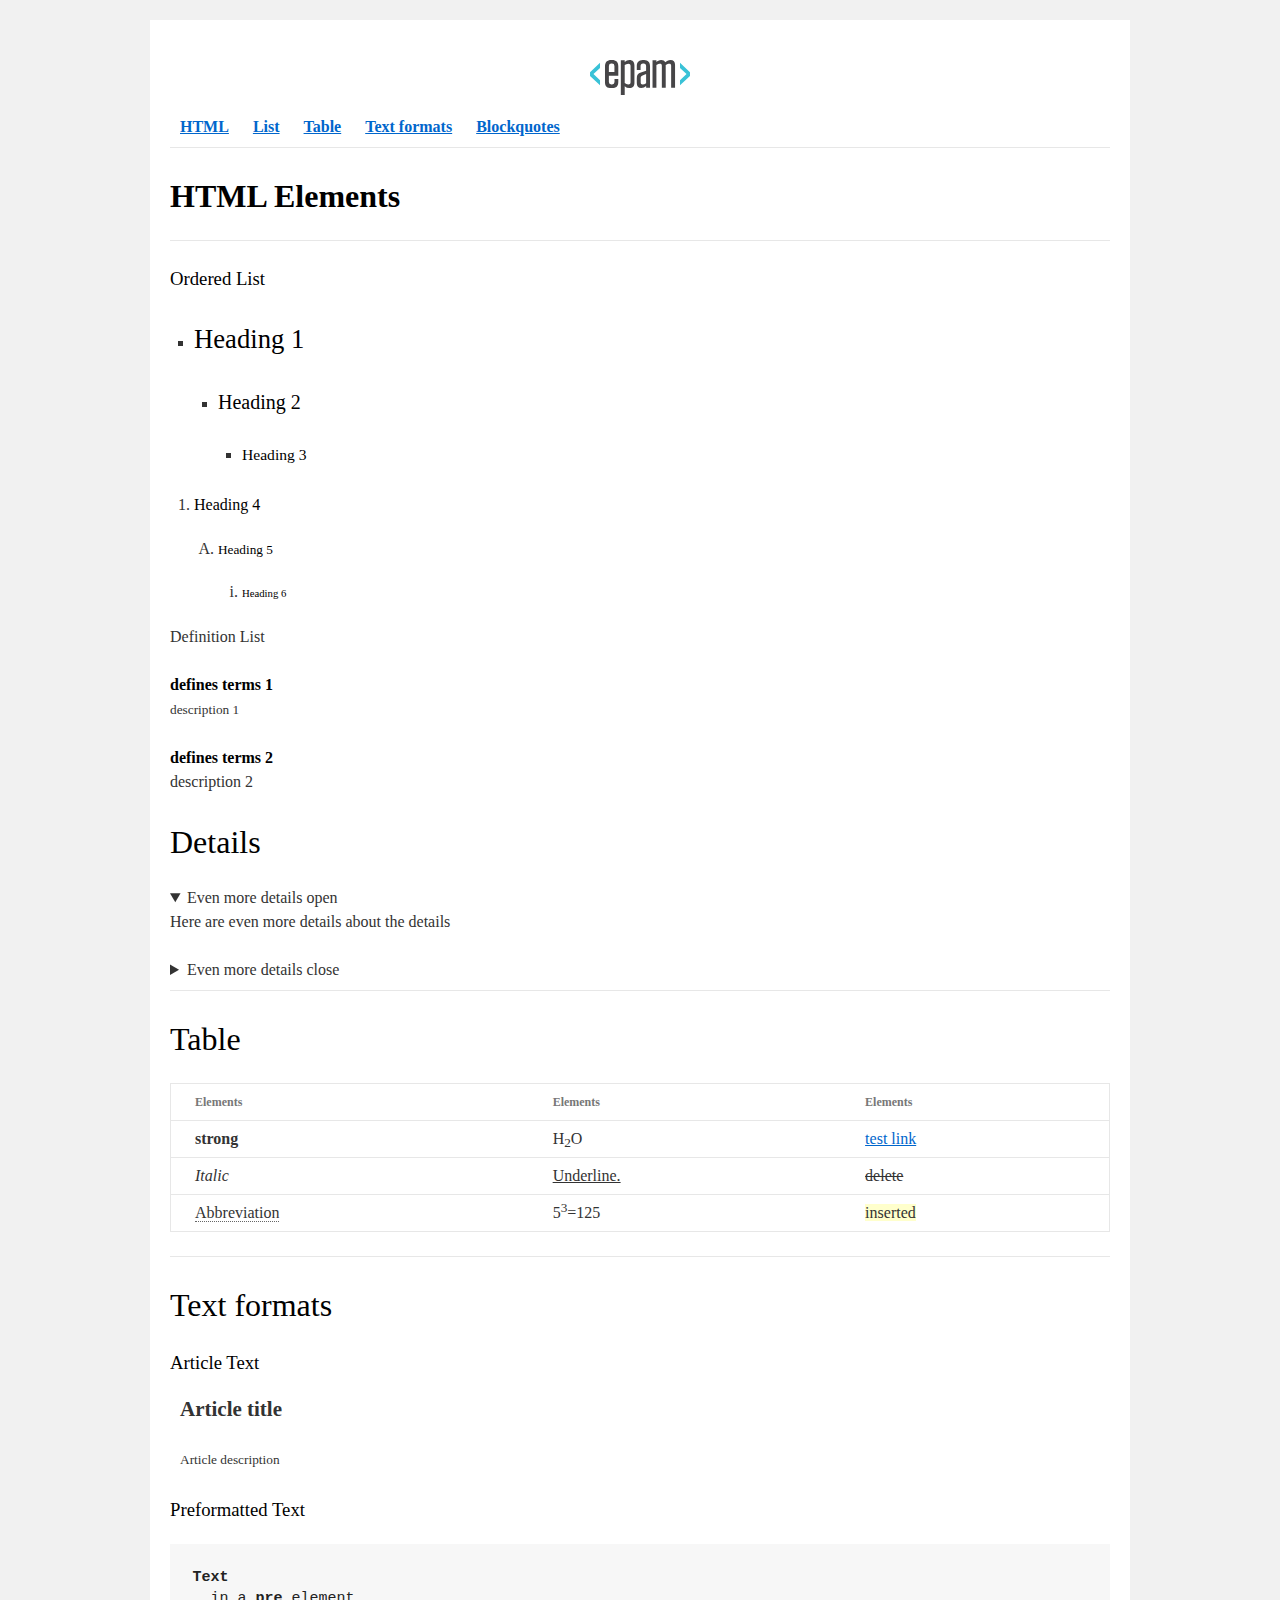
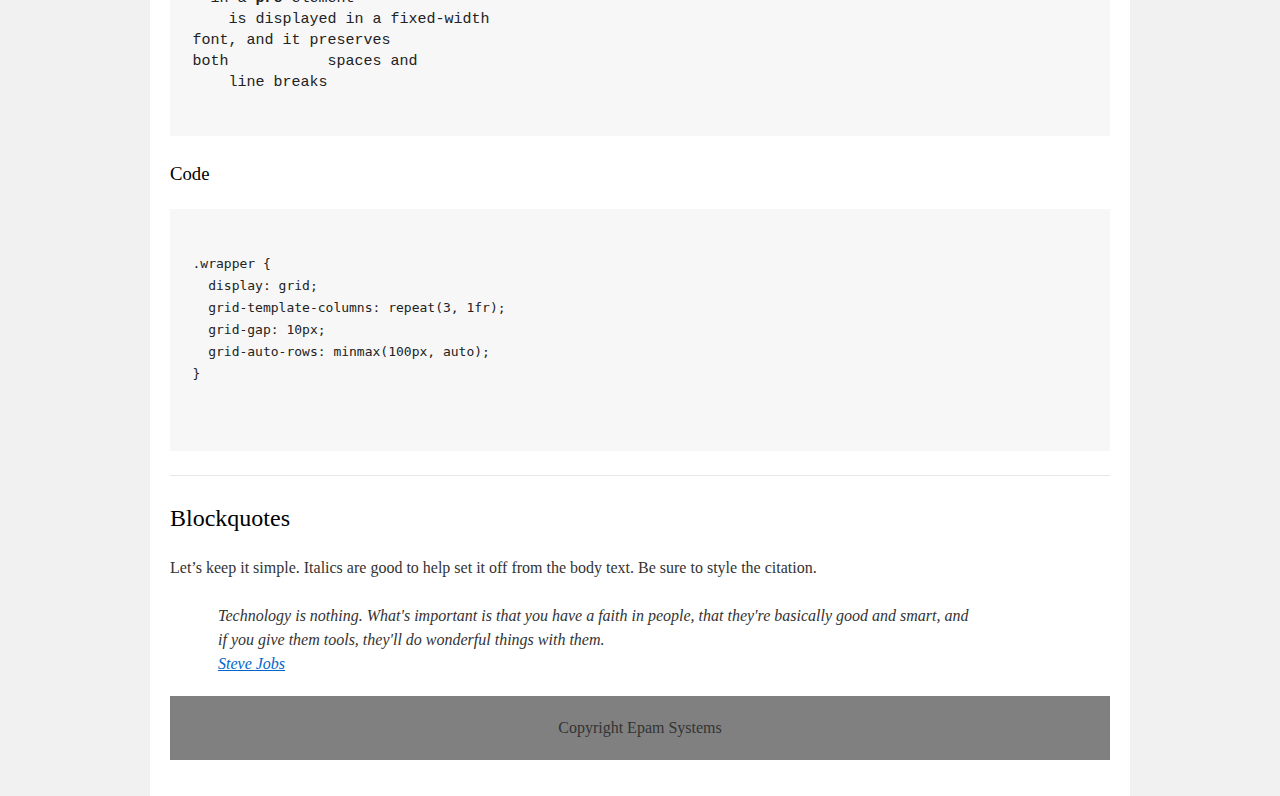
<file: homework_01/index.html>
<!DOCTYPE html>
<html>

<head>
    <meta charset="utf-8">
    <title>hw</title>
    <link rel="stylesheet" href="style.css">
</head>

<body>
<div id="wrapper">
    <div id="main">
        <div id="container">
            <div id="content" role="main">
                <!-- HEADER-->
                <header>
                    <img src="EPAM_logo.svg" alt="Default Picture">
                    <nav>
                        <a href="#"><strong>HTML</strong></a>
                        <a href="#"><strong>List</strong></a>
                        <a href="#"><strong>Table</strong></a>
                        <a href="#"><strong>Text formats</strong></a>
                        <a href="#"><strong>Blockquotes</strong></a>
                    </nav>
                </header>


                <hr/>


                <section>
                        <h1>
                            <b>HTML Elements</b>
                        </h1>


                </section>
                <hr>

                <!--Main Section-->
                <section>
                    <h3>Ordered List</h3>


                    <ul>
                        <li>
                            <h1>
                                <small>Heading 1</small>
                            </h1>
                            <ul>
                                <li>
                                    <h2>
                                        <small>Heading 2</small>
                                    </h2>

                                    <ul>
                                        <li>
                                            <h3>
                                                <small>Heading 3</small>
                                            </h3>
                                        </li>
                                    </ul>
                                </li>
                            </ul>
                        </li>
                    </ul>


                    <ol>
                        <li>
                            <h4>
                                Heading 4
                            </h4>
                            <ol type="A">
                                <li>
                                    <h5>
                                        Heading 5
                                    </h5>

                                    <ol type="i">
                                        <li>
                                            <h6>
                                                Heading 6
                                            </h6>
                                        </li>
                                    </ol>
                                </li>
                            </ol>
                        </li>
                    </ol>

                    <!-- DEFINITION LIST-->
                    <p>Definition List</p>

                    <dl>
                        <dt>
                            <b>defines terms 1</b>
                        </dt>
                        <dd>
                            <small>
                                description 1
                            </small>
                        </dd>

                        <dt>
                            <b>defines terms 2</b>
                        </dt>

                        <dd>
                            description 2
                        </dd>
                    </dl>

                    <!-- DETAILS-->
                    <h1>Details</h1>

                    <details open>
                        <summary>
                            Even more details open
                        </summary>
                        <p>
                            Here are even more details about the details
                        </p>
                    </details>

                    <details>
                        <summary>
                            Even more details close
                        </summary>
                        <p>
                            Here are even more details about the details
                        </p>
                    </details>
                </section>

                <hr/>

                <!-- Table Section-->
                <section>
                    <h1>Table</h1>

                    <table>
                        <thead>
                        <tr>
                            <th>Elements</th>
                            <th>Elements</th>
                            <th>Elements</th>
                        </tr>
                        </thead>

                        <tbody>
                        <tr>
                            <td>
                                <strong>
                                    strong
                                </strong>
                            </td>

                            <td>
                                H<sub>2</sub>O
                            </td>


                            <td>
                                <a href="#">test link</a>
                            </td>
                        </tr>

                        <tr>
                            <td>
                                <i>Italic</i>
                            </td>

                            <td>
                                <u>Underline.</u>
                            </td>

                            <td>
                                <del>delete</del>
                            </td>
                        </tr>

                        <tr>
                            <td>
                                <abbr>
                                    Abbreviation
                                </abbr>
                            </td>

                            <td>
                                5<sup>3</sup>=125
                            </td>

                            <td>
                                <ins>inserted</ins>
                            </td>
                        </tr>
                        </tbody>
                    </table>
                </section>

                <hr/>

                <!-- Articles && TextFormats-->
                <section>
                    <h1>
                        Text formats
                    </h1>

                    <h3>Article Text</h3>

                    <article>
                        <big>
                            <b>
                                Article title
                            </b>
                        </big>
                    </article>

                    <br>

                    <article>
                        <small>Article description</small>
                    </article>

                    <br>

                    <!-- Preformatted text && Insert Code -->
                    <h3>Preformatted Text</h3>
                    <pre>
<b>Text</b>
  in a <b>pre</b> element
    is displayed in a fixed-width
font, and it preserves
both           spaces and
    line breaks
                    </pre>

                    <h3>Code</h3>

                    <pre>
                         <code>
.wrapper {
  display: grid;
  grid-template-columns: repeat(3, 1fr);
  grid-gap: 10px;
  grid-auto-rows: minmax(100px, auto);
}
                         </code>
                    </pre>

                    <hr/>

                    <!--Blockquotes-->
                    <h2>Blockquotes</h2>

                    <p>Let’s keep it simple. Italics are good to help set it off from the body text. Be sure to style
                        the citation.</p>

                    <blockquote>
                        Technology is nothing. What's important is that you have a faith in people,
                        that they're basically good and smart, and <br> if you give them tools, they'll do wonderful
                        things with them.<br>
                        <a href="#">Steve Jobs</a>
                    </blockquote>
                </section>

                <!-- FOOTER-->
                <footer>
                    Copyright Epam Systems
                </footer>
            </div>
        </div>
    </div>
</div>
</body>

</html>
</file>
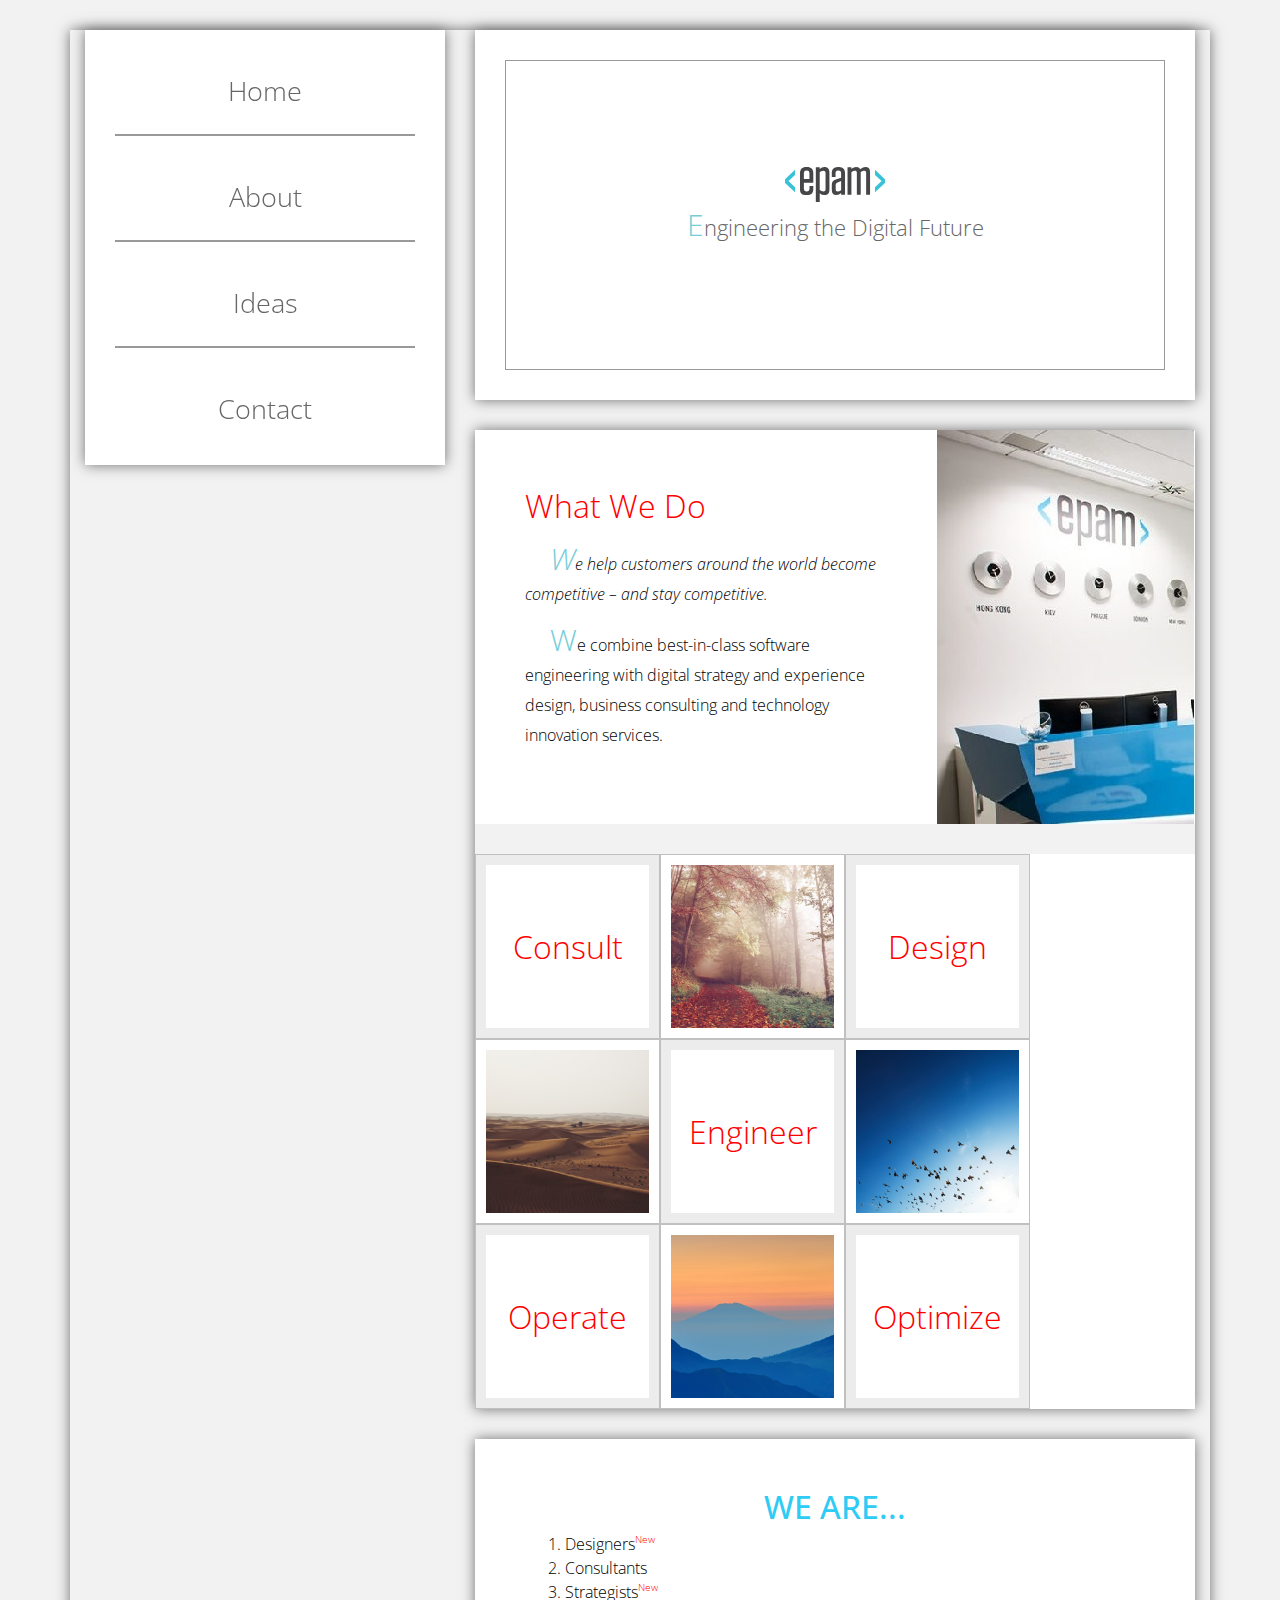
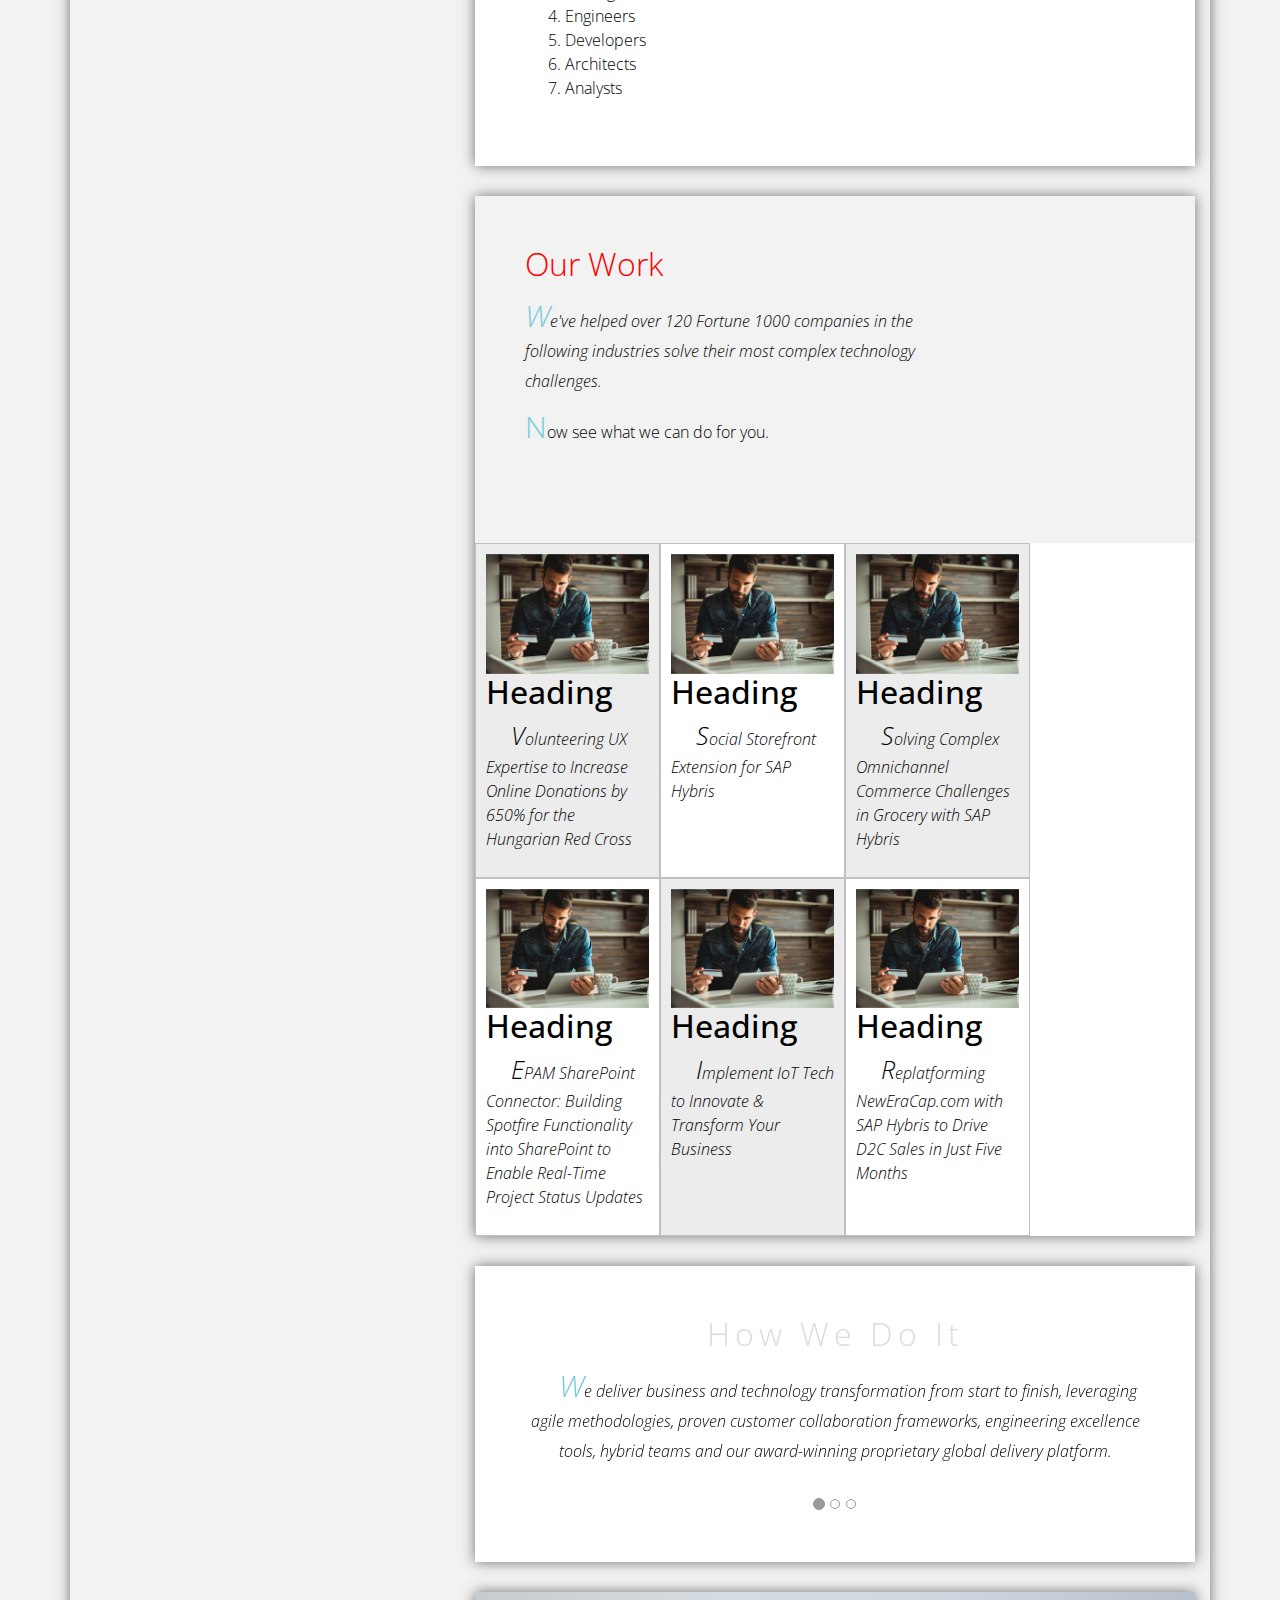
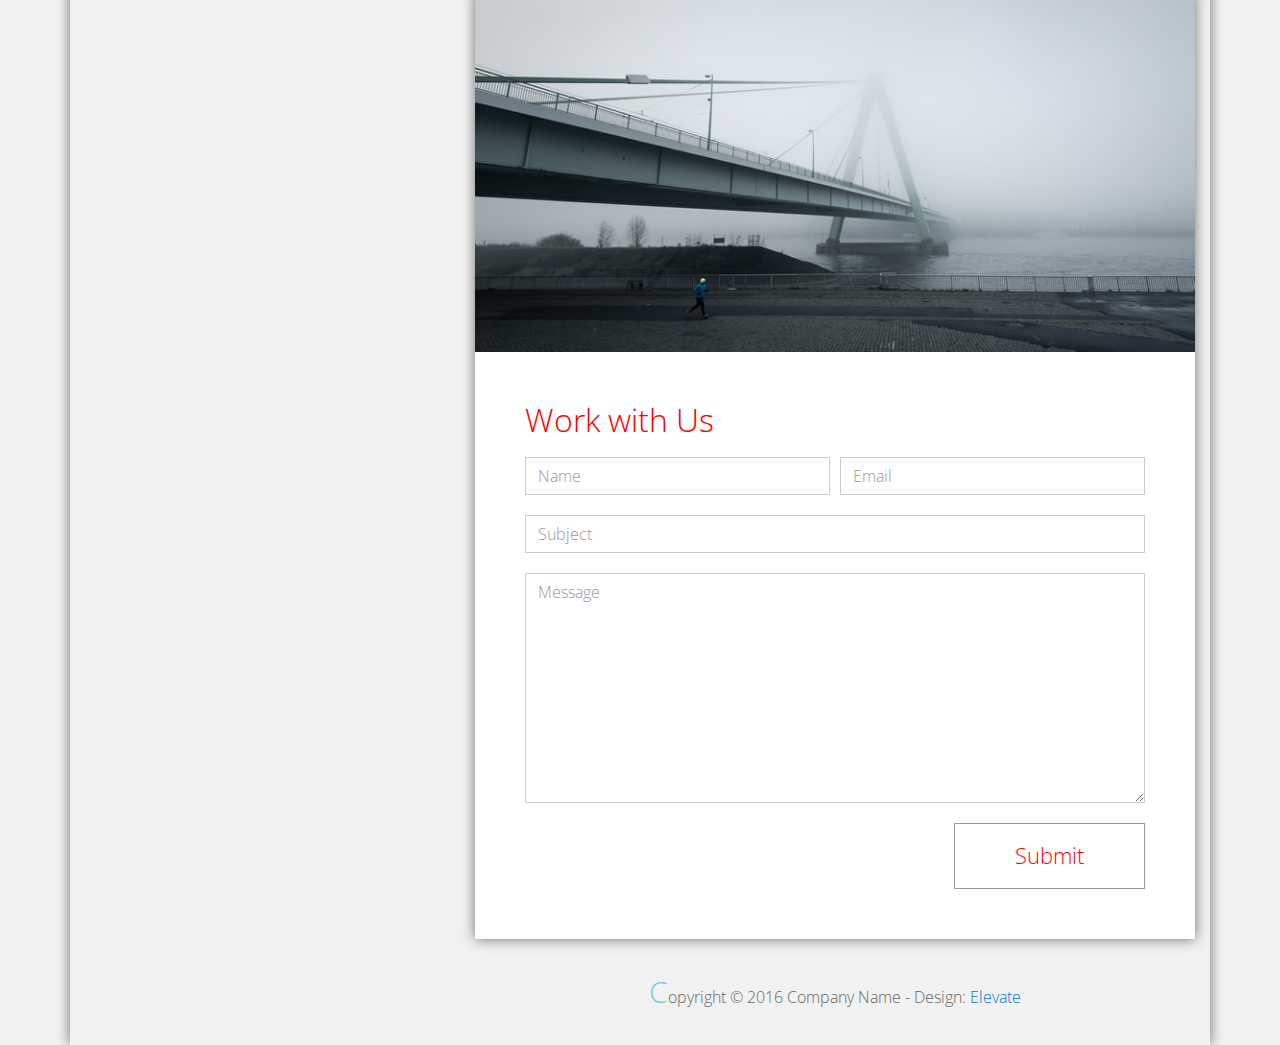
<file: homework_02/index.html>
<!DOCTYPE html>
<html lang="en">
<head>
  <meta charset="utf-8">
  <meta http-equiv="X-UA-Compatible" content="IE=edge">
  <meta name="viewport" content="width=device-width, initial-scale=1">

  <title>CSS Basic HW</title>



  <!-- load stylesheets -->
  <link rel="stylesheet" href="http://fonts.googleapis.com/css?family=Open+Sans:300,400">
  <!-- Google web font "Open Sans" -->
  <link rel="stylesheet" href="css/bootstrap.min.css">
  <!-- Bootstrap style -->
  <link rel="stylesheet" href="css/style.css">
  <!-- Templatemo style -->
  <style>
    .tm-section-title {
      color: red;
    }
    .box {
      border: 1px solid silver!important;
      padding: 10px;
    }
  </style>

</head>

<body>
<div class="container">

  <div class="tm-sidebar">
    <nav class="tm-main-nav">
      <ul>
        <li class="tm-nav-item"><a href="#home" class="tm-nav-item-link">Home</a></li>
        <li class="tm-nav-item"><a href="#about" class="tm-nav-item-link">About</a></li>
        <li class="tm-nav-item"><a href="#ideas" class="tm-nav-item-link">Ideas</a></li>
        <li class="tm-nav-item"><a href="#contact" class="tm-nav-item-link">Contact</a></li>
      </ul>
    </nav>
  </div>

  <div class="tm-main-content">

    <section id="home" class="tm-content-box tm-banner margin-b-10">
      <div class="tm-banner-inner">
        <img src="img/EPAM_logo.svg" width="100px" alt="">
        <p class="tm-banner-text">Engineering the Digital Future</p>
      </div>
    </section>

    <section>
      <div class="tm-content-box flex-2-col">

        <div class="pad flex-item tm-team-description-container">
          <h2 class="tm-section-title">What We Do</h2>
          <p class="tm-section-description">We help customers around the world become competitive – and stay competitive.</p>
          <p class="tm-section-description"> We combine best-in-class software engineering with digital strategy and experience design, business consulting and technology innovation services.</p>
        </div>
        <div class="flex-item">
          <img src="img/image.jpg" alt="">
        </div>
        

      </div>
      <div id="about" class="tm-content-box">

        <ul class="boxes gallery-container">
          <li class="box box-bg">
            <h2 class="tm-section-title tm-section-title-box tm-box-bg-title">Consult</h2>
            <img src="img/white-bg.jpg" alt="Image" class="img-fluid">
          </li>
          <li class="box">
            <a href="img/idea-large-01.jpg"><img src="img/idea-01.jpg" alt="Image"
                                                 class="img-fluid"></a>
          </li>
          <li class="box box-bg">
            <h2 class="tm-section-title tm-section-title-box tm-box-bg-title">Design</h2>
            <img src="img/white-bg.jpg" alt="Image" class="img-fluid">
          </li>
          <li class="box">
            <a href="img/idea-large-02.jpg"><img src="img/idea-02.jpg" alt="Image"
                                                 class="img-fluid"></a>
          </li>
          <li class="box box-bg">
            <h2 class="tm-section-title tm-section-title-box tm-box-bg-title">Engineer</h2>
            <img src="img/white-bg.jpg" alt="Image" class="img-fluid">
          </li>
          <li class="box">
            <a href="img/idea-large-03.jpg"><img src="img/idea-03.jpg" alt="Image"
                                                 class="img-fluid"></a>
          </li>
          <li class="box box-bg">
            <h2 class="tm-section-title tm-section-title-box tm-box-bg-title">Operate</h2>
            <img src="img/white-bg.jpg" alt="Image" class="img-fluid">
          </li>
          <li class="box">
            <a href="img/idea-large-04.jpg"><img src="img/idea-04.jpg" alt="Image"
                                                 class="img-fluid"></a>
          </li>
          <li class="box box-bg">
            <h2 class="tm-section-title tm-section-title-box tm-box-bg-title">Optimize</h2>
            <img src="img/white-bg.jpg" alt="Image" class="img-fluid">
          </li>
        </ul>

      </div>

    </section>

    <!-- slider -->
    <section class="heading tm-content-box pad">
      <h2> WE ARE...</h2>
      <ol>
        <li><a href="index.html" class="text">Designers</a></li>
        <li><a href="index.html">Consultants</a></li>
        <li><a href="#" class="text">Strategists</a></li>
        <li><a href="#">Engineers</a></li>
        <li><a href="#">Developers</a></li>
        <li><a href="#">Architects</a></li>
        <li><a href="#">Analysts</a></li>
      </ol>
  
    </section>

    <section class="blocks">
       <div class="pad flex-item tm-team-description-container">
          <h2 class="tm-section-title">Our Work</h2>
          <p class="tm-section-description">We've helped over 120 Fortune 1000 companies in the following industries solve their most complex technology challenges. </p>
          <p class="tm-section-description"> Now see what we can do for you.</p>
        </div>
      <div class="tm-content-box flex-2-col">
      </div>
      <div  class="tm-content-box">
        <ul class="boxes gallery-container">
          <li class="box box-bg">
            <img src="img/image-1.jpg" alt="Image" class="img-fluid">
            <div>
              <h2>Heading</h2>
              <p>Volunteering UX Expertise to Increase Online Donations by 650% for the Hungarian Red Cross</p>
            </div>
          </li>
          <li class="box">
            <img src="img/image-1.jpg" alt="Image" class="img-fluid">
            <div>
              <h2>Heading</h2>
              <p>Social Storefront Extension for SAP Hybris</p>
            </div>
          </li>
          <li class="box box-bg">
            <img src="img/image-1.jpg" alt="Image" class="img-fluid">
            <div>
              <h2>Heading</h2>
              <p>Solving Complex Omnichannel Commerce Challenges in Grocery with SAP Hybris</p>
            </div>
          </li>
          <li class="box">
            <img src="img/image-1.jpg" alt="Image" class="img-fluid">
            <div>
              <h2>Heading</h2>
              <p>EPAM SharePoint Connector: Building Spotfire Functionality into SharePoint to Enable Real-Time Project Status Updates</p>
            </div>
          </li>
          <li class="box box-bg">
            <img src="img/image-1.jpg" alt="Image" class="img-fluid">
            <div>
              <h2>Heading</h2>
              <p>Implement IoT Tech to Innovate & Transform Your Business</p>
            </div>
          </li>
          <li class="box">
            <img src="img/image-1.jpg" alt="Image" class="img-fluid">
            <div>
              <h2>Heading</h2>
              <p>Replatforming NewEraCap.com with SAP Hybris to Drive D2C Sales in Just Five Months</p>
            </div>
          </li>
        </ul>

      </div>
    </section>

    <section id="ideas">
      <div id="tmCarousel" class="carousel slide tm-content-box" data-ride="carousel">

        <ol class="carousel-indicators">
          <li data-target="#tmCarousel" data-slide-to="0" class="active"></li>
          <li data-target="#tmCarousel" data-slide-to="1" class=""></li>
          <li data-target="#tmCarousel" data-slide-to="2" class=""></li>
        </ol>

        <div class="carousel-inner" role="listbox">

          <div class="carousel-item active">
            <div class="carousel-content">
              <div class="flex-item">
                <h2 class="tm-section-title">How We Do It</h2>
                <p class="tm-section-description carousel-description">We deliver business and technology transformation from start to finish, leveraging agile methodologies, proven customer collaboration frameworks, engineering excellence tools, hybrid teams and our award-winning proprietary global delivery platform.</p>
              </div>
            </div>
          </div>

          <div class="carousel-item">
            <div class="carousel-content">
              <div class="flex-item">
                <h2 class="tm-section-title">Our Clients</h2>
                <p class="tm-section-description carousel-description">Lorem ipsum dolor sit amet,
                  consectetur adipiscing elit. Quisque vel nisi pharetra nibh varius pharetra ac
                  sagittis nisi. Etiam pharetra vestibulum hendrerit. Pellentesque interdum metus
                  sed massa rutrum.</p>
              </div>
            </div>
          </div>

          <div class="carousel-item">
            <div class="carousel-content">
              <div class="flex-item">
                <h2 class="tm-section-title">Our Projects</h2>
                <p class="tm-section-description carousel-description">Donec ex libero, fringilla
                  vitae purus sit amet, rhoncus pharetra lorem. Pellentesque id sem id lacus
                  ultricies vehicula. Aliquam rutrum mi non. Pellentesque interdum metus sed massa
                  rutrum.</p>
              </div>
            </div>
          </div>

        </div>

      </div>
    </section>

    <section class="tm-content-box">
      <img src="img/contact.jpg" alt="Contact image" class="img-fluid">

      <div id="contact" class="pad">
        <h2 class="tm-section-title">Work with Us</h2>
        <form action="#contact" method="get" class="contact-form">

          <div class="form-group col-xs-12 col-sm-12 col-md-6 col-lg-6 form-group-2-col-left">
            <input type="text" id="contact_name" name="contact_name" class="form-control"
                   placeholder="Name" required/>
          </div>
          <div class="form-group col-xs-12 col-sm-12 col-md-6 col-lg-6 form-group-2-col-right">
            <input type="email" id="contact_email" name="contact_email" class="form-control"
                   placeholder="Email" required/>
          </div>
          <div class="form-group">
            <input type="text" id="contact_subject" name="contact_subject" class="form-control"
                   placeholder="Subject" required/>
          </div>
          <div class="form-group">
            <textarea id="contact_message" name="contact_message" class="form-control" rows="9"
                      placeholder="Message" required></textarea>
          </div>

          <button type="submit" class="btn btn-primary submit-btn">Submit</button>

        </form>
      </div>
    </section>

    <footer class="tm-footer">
      <p class="text-xs-center">Copyright &copy; 2016 Company Name

        - Design: <a rel="nofollow" href="http://www.templatemo.com/tm-481-elevate"
                     target="_parent">Elevate</a></p>
    </footer>

  </div>

</div>

</body>
</html>
</file>
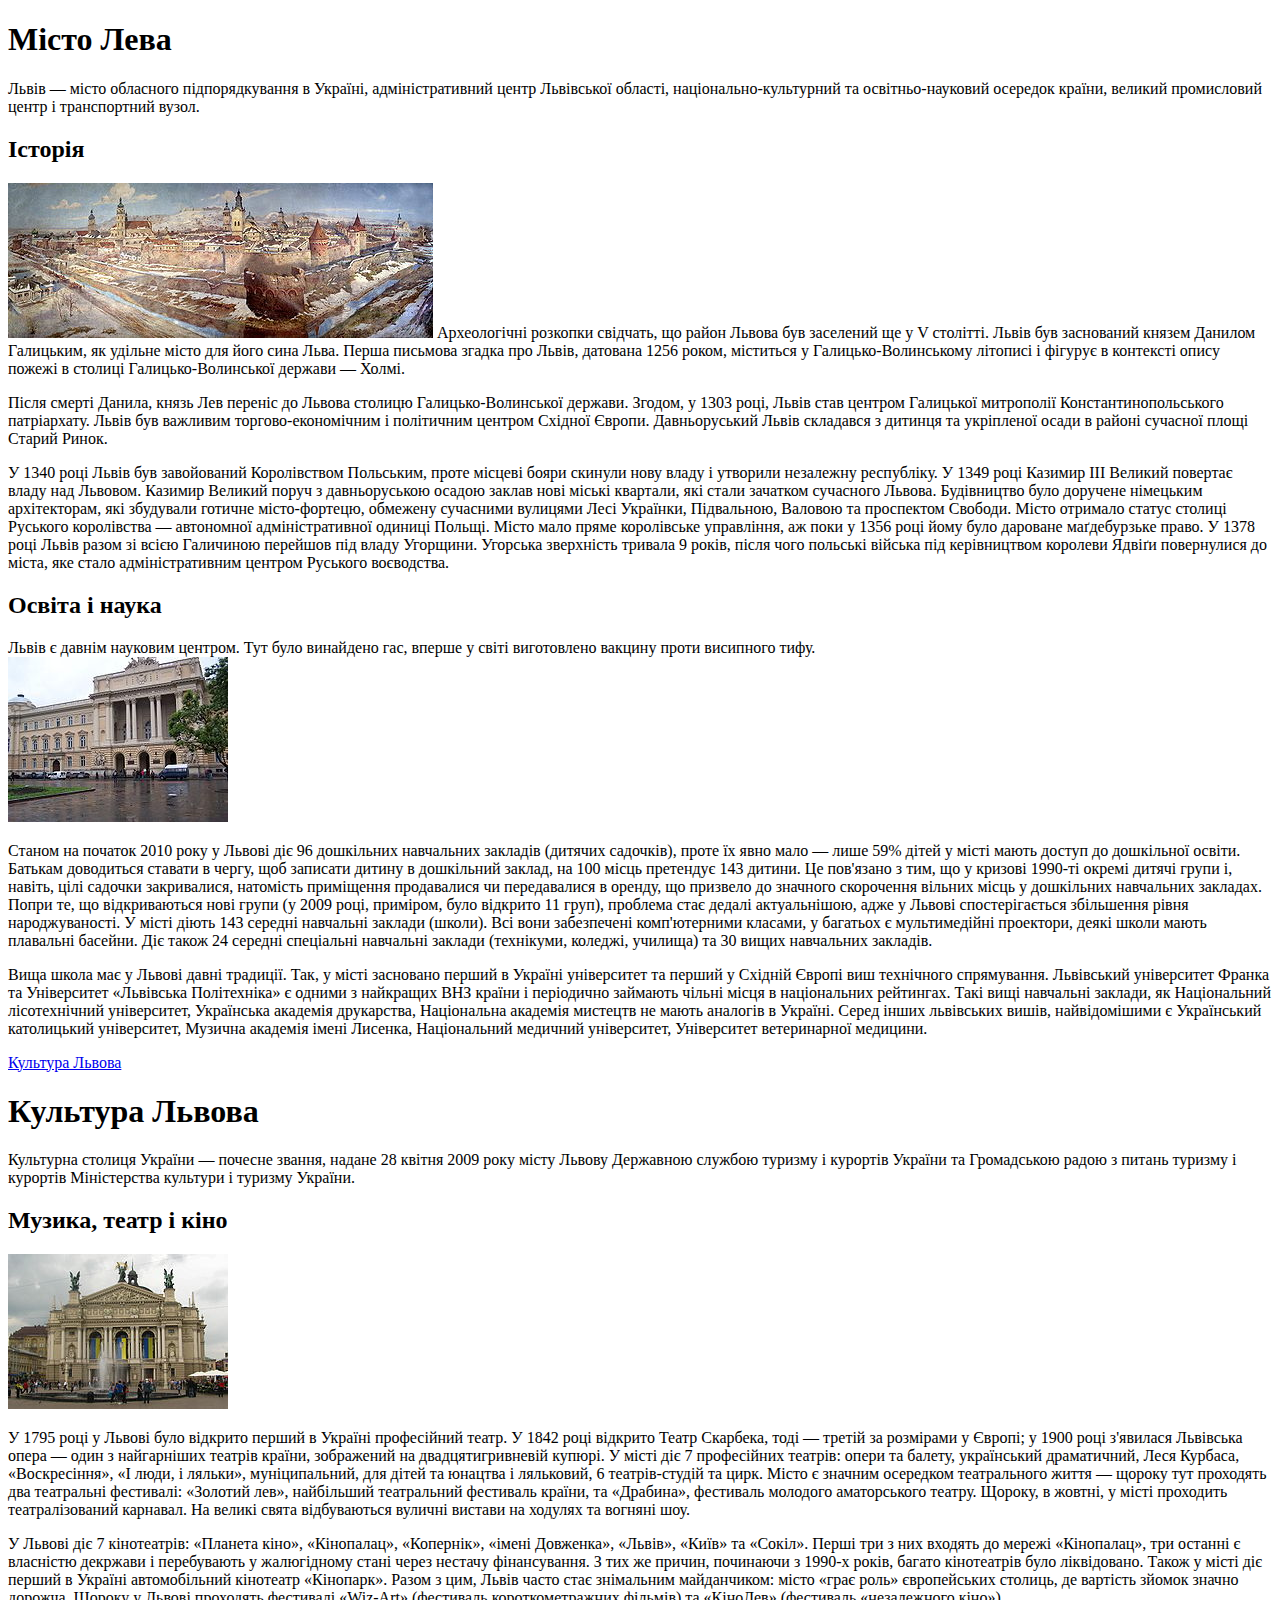
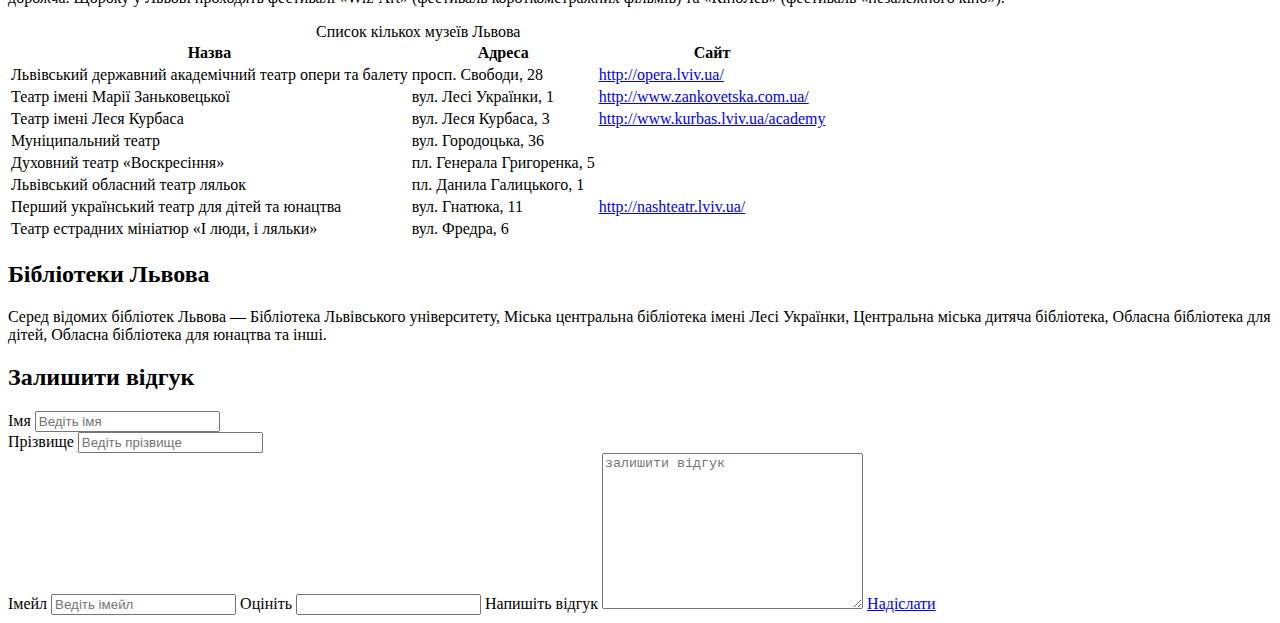
<file: homework_03/index.html>
﻿<!DOCTYPE html>
<html>

<head>
    <meta charset="utf-8">
    <title>Epam Front End Lab. Preprocessors</title>
    <link rel="stylesheet" type="text/css" href="css/style1.css">
    <!--<link rel="stylesheet" type="text/css" href="css/style2.css">-->
</head>

<body>
<div id="content">
    <h1>Місто Лева</h1>
    <p>Львів — місто обласного підпорядкування в Україні, адміністративний центр Львівської області,
        національно-культурний
        та освітньо-науковий осередок країни, великий промисловий центр і транспортний вузол.</p>
    <h2>Історія</h2>
    <p><img class="img-left" src="img/lviv.jpg" width="425" height="155" alt=""/> Археологічні розкопки свідчать, що
        район
        Львова був заселений ще у V столітті. Львів був заснований князем Данилом Галицьким, як удільне місто для його
        сина
        Льва. Перша письмова згадка про Львів, датована 1256 роком, міститься у Галицько-Волинському літописі і фігурує
        в контексті
        опису пожежі в столиці Галицько-Волинської держави — Холмі.</p>
    <p>Після смерті Данила, князь Лев переніс до Львова столицю Галицько-Волинської держави. Згодом, у 1303 році, Львів
        став
        центром Галицької митрополії Константинопольського патріархату. Львів був важливим торгово-економічним і
        політичним
        центром Східної Європи. Давньоруський Львів складався з дитинця та укріпленої осади в районі сучасної площі
        Старий
        Ринок.
    </p>
    <p>У 1340 році Львів був завойований Королівством Польським, проте місцеві бояри скинули нову владу і утворили
        незалежну
        республіку. У 1349 році Казимир III Великий повертає владу над Львовом. Казимир Великий поруч з давньоруською
        осадою
        заклав нові міські квартали, які стали зачатком сучасного Львова. Будівництво було доручене німецьким
        архітекторам,
        які збудували готичне місто-фортецю, обмежену сучасними вулицями Лесі Українки, Підвальною, Валовою та
        проспектом Свободи.
        Місто отримало статус столиці Руського королівства — автономної адміністративної одиниці Польщі. Місто мало
        пряме королівське
        управління, аж поки у 1356 році йому було дароване маґдебурзьке право. У 1378 році Львів разом зі всією
        Галичиною перейшов
        під владу Угорщини. Угорська зверхність тривала 9 років, після чого польські війська під керівництвом королеви
        Ядвіґи
        повернулися до міста, яке стало адміністративним центром Руського воєводства.</p>
    <h2>Освіта і наука</h2>
    <div class="brief">
        Львів є давнім науковим центром. Тут було винайдено гас, вперше у світі виготовлено вакцину проти висипного
        тифу.
    </div>
    <img class="img-right" src="img/university.jpg" width="220" height="165" alt=""/>
    <p>Станом на початок 2010 року у Львові діє 96 дошкільних навчальних закладів (дитячих садочків), проте їх явно мало
        — лише
        59% дітей у місті мають доступ до дошкільної освіти. Батькам доводиться ставати в чергу, щоб записати дитину в
        дошкільний
        заклад, на 100 місць претендує 143 дитини. Це пов'язано з тим, що у кризові 1990-ті окремі дитячі групи і,
        навіть,
        цілі садочки закривалися, натомість приміщення продавалися чи передавалися в оренду, що призвело до значного
        скорочення
        вільних місць у дошкільних навчальних закладах. Попри те, що відкриваються нові групи (у 2009 році, приміром,
        було
        відкрито 11 груп), проблема стає дедалі актуальнішою, адже у Львові спостерігається збільшення рівня
        народжуваності.
        У місті діють 143 середні навчальні заклади (школи). Всі вони забезпечені комп'ютерними класами, у багатьох є
        мультимедійні
        проектори, деякі школи мають плавальні басейни. Діє також 24 середні спеціальні навчальні заклади (технікуми,
        коледжі,
        училища) та 30 вищих навчальних закладів.</p>
    <p>Вища школа має у Львові давні традиції. Так, у місті засновано перший в Україні університет та перший у Східній
        Європі
        виш технічного спрямування. Львівський університет Франка та Університет «Львівська Політехніка» є одними з
        найкращих
        ВНЗ країни і періодично займають чільні місця в національних рейтингах. Такі вищі навчальні заклади, як
        Національний
        лісотехнічний університет, Українська академія друкарства, Національна академія мистецтв не мають аналогів в
        Україні.
        Серед інших львівських вишів, найвідомішими є Український католицький університет, Музична академія імені
        Лисенка,
        Національний медичний університет, Університет ветеринарної медицини.</p>
    <a href="culture.html">Культура Львова</a>

    <h1>Культура Львова</h1>
    <p>Культурна столиця України — почесне звання, надане 28 квітня 2009 року місту Львову Державною службою туризму і
        курортів
        України та Громадською радою з питань туризму і курортів Міністерства культури і туризму України.</p>
    <h2>Музика, театр і кіно</h2>
    <img class="img-left" src="img/opera.jpg" width="220" height="155" alt=""/>
    <p>У 1795 році у Львові було відкрито перший в Україні професійний театр. У 1842 році відкрито Театр Скарбека, тоді
        — третій
        за розмірами у Європі; у 1900 році з'явилася Львівська опера — один з найгарніших театрів країни, зображений на
        двадцятигривневій
        купюрі. У місті діє 7 професійних театрів: опери та балету, український драматичний, Леся Курбаса,
        «Воскресіння», «І
        люди, і ляльки», муніципальний, для дітей та юнацтва і ляльковий, 6 театрів-студій та цирк. Місто є значним
        осередком
        театрального життя — щороку тут проходять два театральні фестивалі: «Золотий лев», найбільший театральний
        фестиваль
        країни, та «Драбина», фестиваль молодого аматорського театру. Щороку, в жовтні, у місті проходить
        театралізований карнавал.
        На великі свята відбуваються вуличні вистави на ходулях та вогняні шоу.</p>
    <p>У Львові діє 7 кінотеатрів: «Планета кіно», «Кінопалац», «Копернік», «імені Довженка», «Львів», «Київ» та
        «Сокіл». Перші
        три з них входять до мережі «Кінопалац», три останні є власністю декржави і перебувають у жалюгідному стані
        через нестачу
        фінансування. З тих же причин, починаючи з 1990-х років, багато кінотеатрів було ліквідовано. Також у місті діє
        перший
        в Україні автомобільний кінотеатр «Кінопарк». Разом з цим, Львів часто стає знімальним майданчиком: місто «грає
        роль»
        європейських столиць, де вартість зйомок значно дорожча. Щороку у Львові проходять фестивалі «Wiz-Art»
        (фестиваль короткометражних
        фільмів) та «КіноЛев» (фестиваль «незалежного кіно»).</p>
    <table>
        <caption>Список кількох музеїв Львова</caption>
        <tr>
            <th>Назва</th>
            <th>Адреса</th>
            <th>Сайт</th>
        </tr>
        <tr>
            <td>Львівський державний академічний театр опери та балету</td>
            <td>просп. Свободи, 28</td>
            <td><a href="#">http://opera.lviv.ua/</a></td>
        </tr>
        <tr>
            <td>Театр імені Марії Заньковецької</td>
            <td>вул. Лесі Українки, 1</td>
            <td><a href="#">http://www.zankovetska.com.ua/</a></td>
        </tr>
        <tr>
            <td>Театр імені Леся Курбаса</td>
            <td>вул. Леся Курбаса, 3</td>
            <td><a href="#">http://www.kurbas.lviv.ua/academy</a></td>
        </tr>
        <tr>
            <td>Муніципальний театр</td>
            <td>вул. Городоцька, 36</td>
            <td></td>
        </tr>
        <tr>
            <td>Духовний театр «Воскресіння»</td>
            <td>пл. Генерала Григоренка, 5</td>
            <td></td>
        </tr>
        <tr>
            <td>Львівський обласний театр ляльок</td>
            <td>пл. Данила Галицького, 1</td>
            <td></td>
        </tr>
        <tr>
            <td>Перший український театр для дітей та юнацтва</td>
            <td>вул. Гнатюка, 11</td>
            <td><a href="#">http://nashteatr.lviv.ua/</a></td>
        </tr>
        <tr>
            <td>Театр естрадних мініатюр «І люди, і ляльки»</td>
            <td>вул. Фредра, 6</td>
            <td></td>
        </tr>
    </table>
    <h2>Бібліотеки Львова</h2>
    <p>Серед відомих бібліотек Львова — Бібліотека Львівського університету, Міська центральна бібліотека імені Лесі
        Українки,
        Центральна міська дитяча бібліотека, Обласна бібліотека для дітей, Обласна бібліотека для юнацтва та інші.</p>
    <div>
        <h2>Залишити відгук</h2>
        <form action="#" class="main-form">
            <div class="main-form--row1">
                <label for="name" class="main-form--label__name left">
                    Імя
                </label>

                <input type="text" placeholder="Ведіть імя" class="main-form__name" id="name">
            </div>

            <div class="main-form--row2">
                <label for="surname" class="main-form--label__surname mg-left">
                    Прізвище
                </label>

                <input type="text" placeholder="Ведіть прізвище" class="main-form__surname mg-left" id="surname">
            </div>

            <label for="email">
                Імейл
            </label>

            <input type="text" placeholder="Ведіть імейл" class="main-form__email" id="email">

            <label for="mark">
                Оцініть
            </label>

            <input type="text" id="mark" class="main-form__mark">

            <label for="feedback">
                Напишіть відгук
            </label>

            <textarea id="feedback" cols="30" rows="10" class="main-form__feedback" placeholder="залишити відгук"></textarea>

            <a href="#" class="sent-button">Надіслати</a>
        </form>
    </div>
</div>
</body>

</html>
</file>
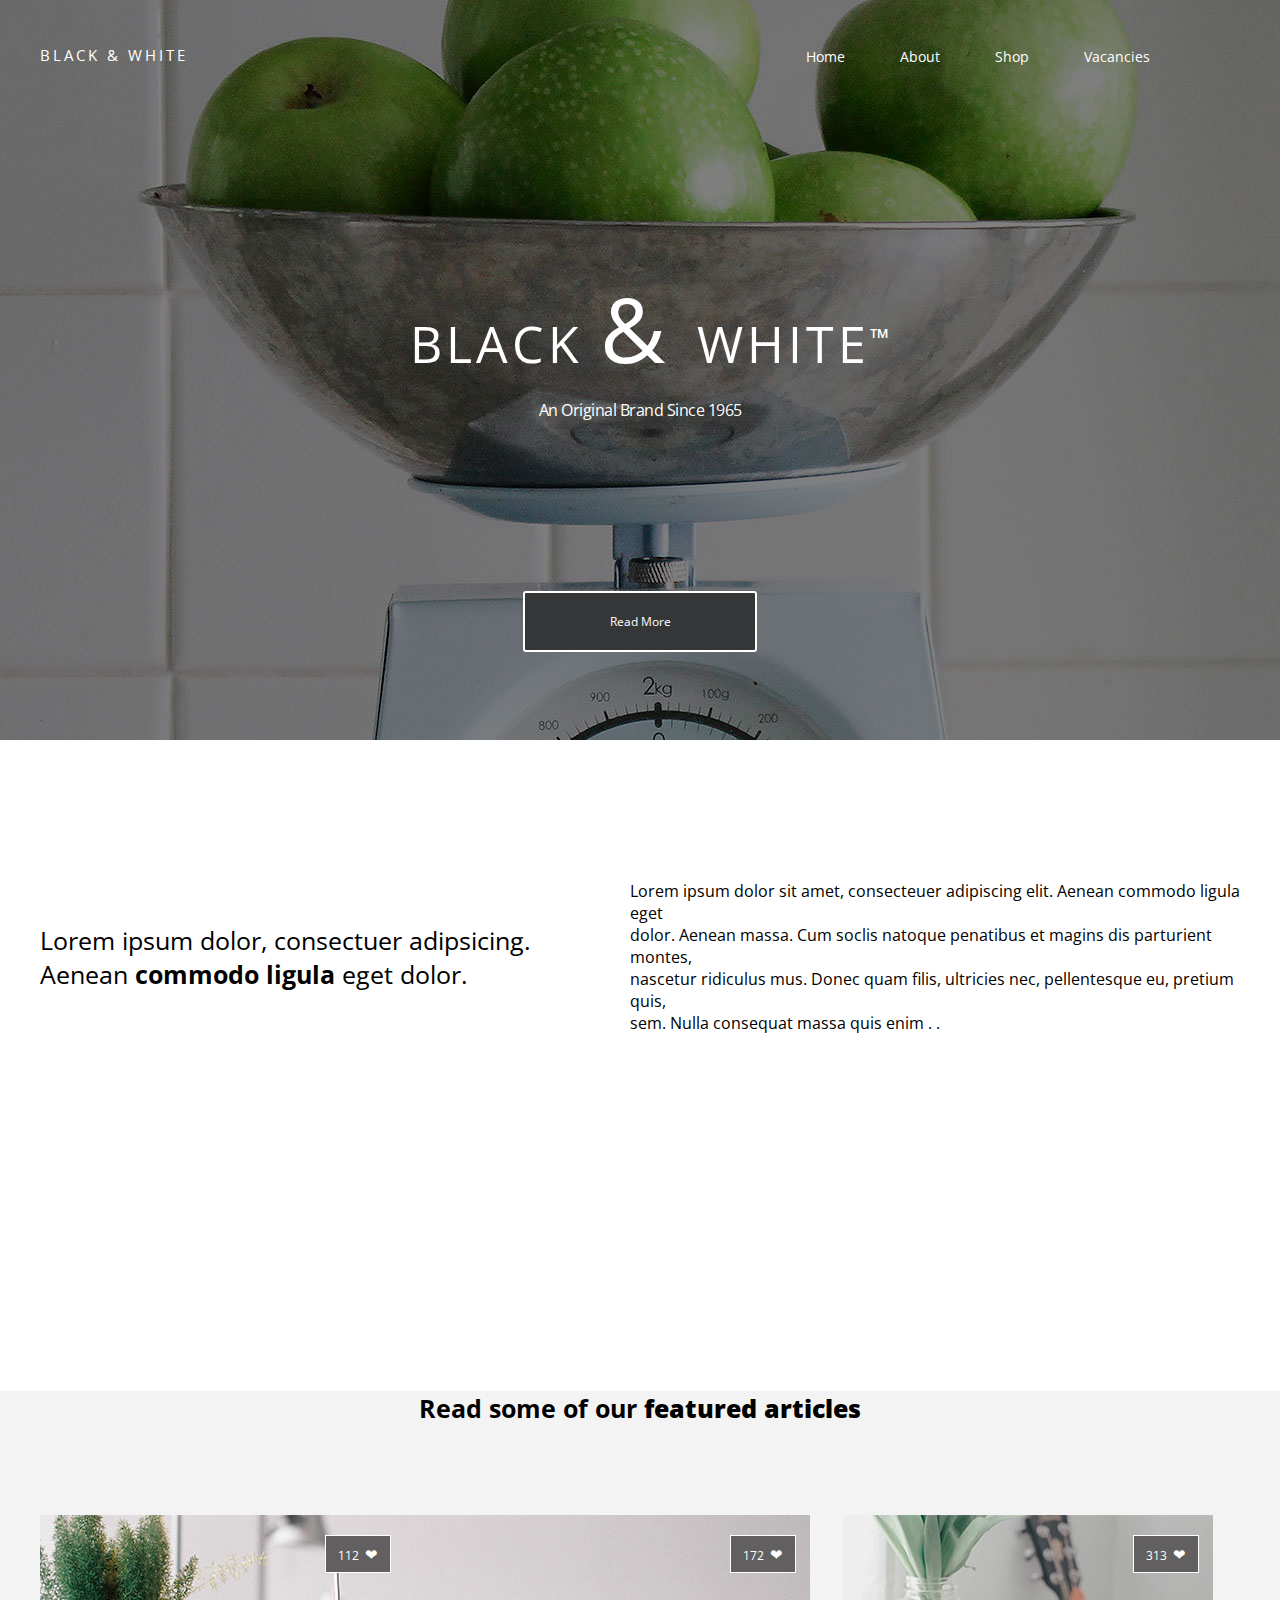
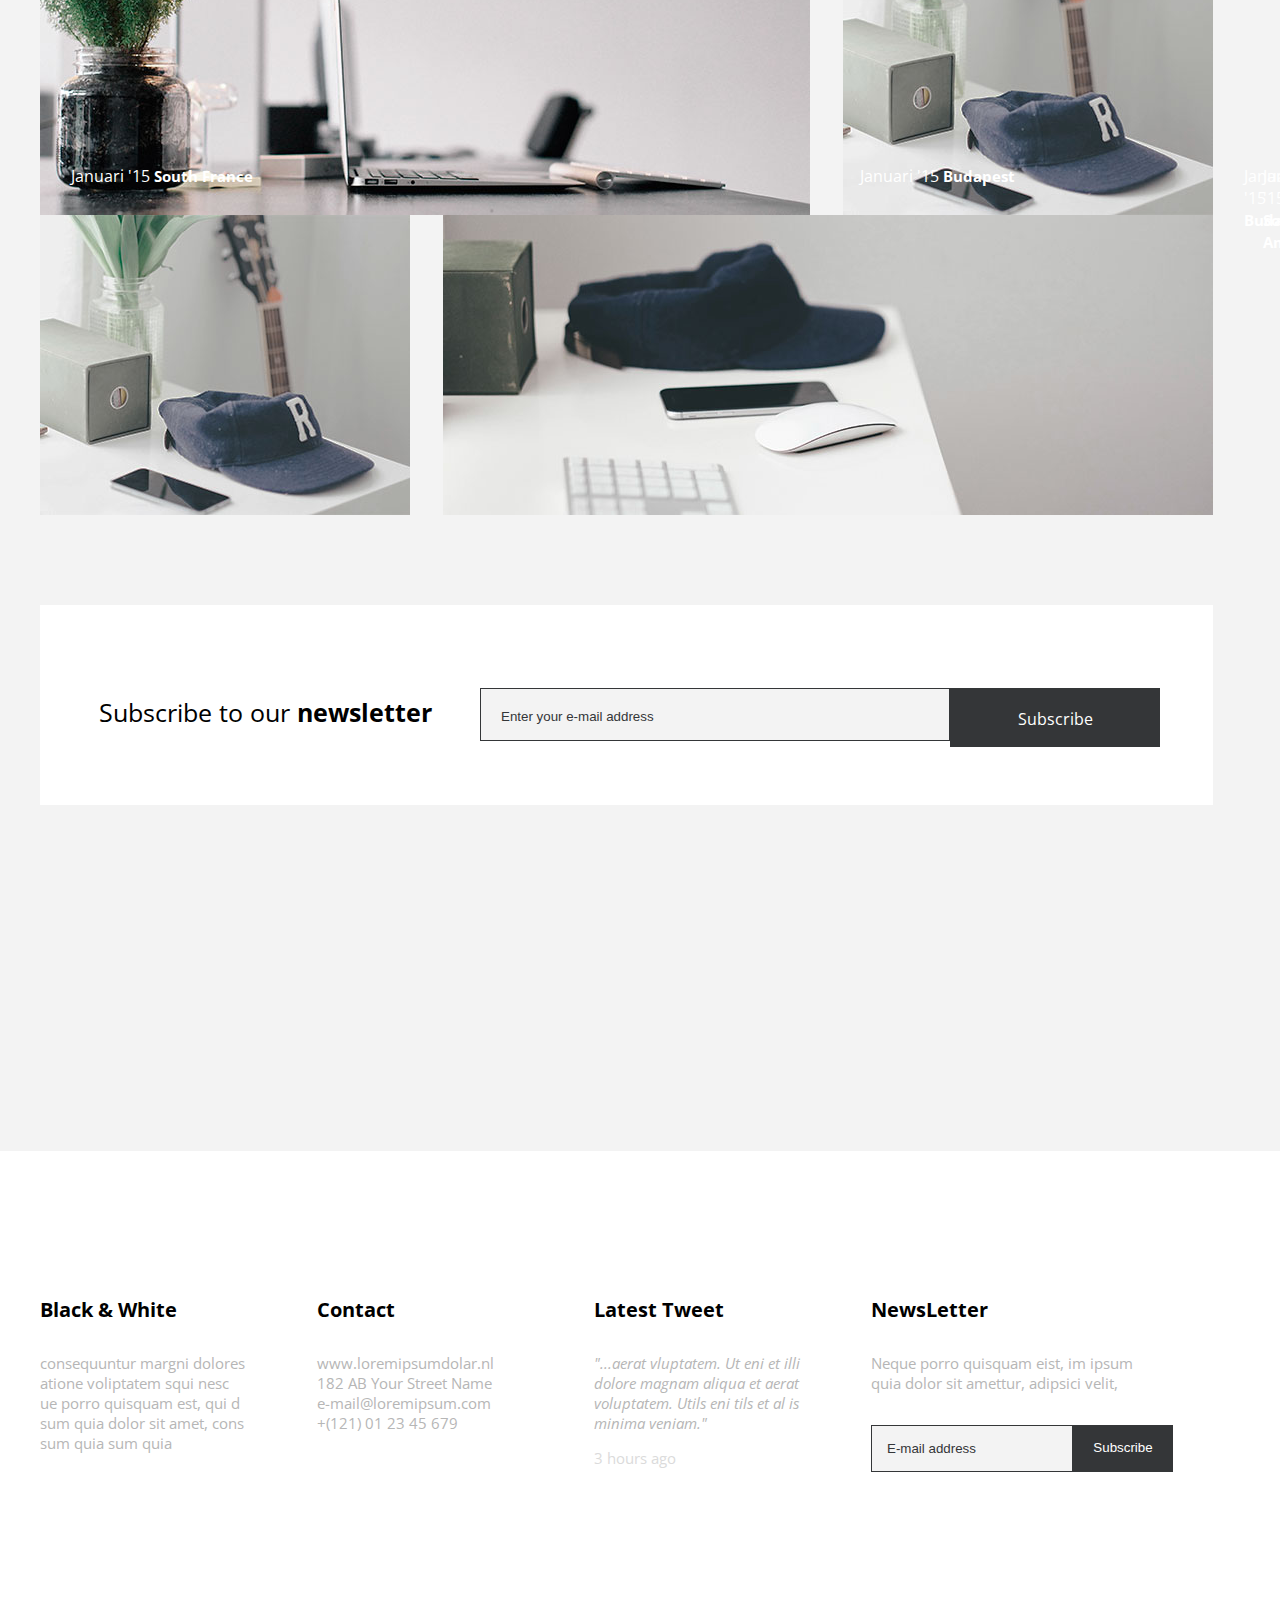
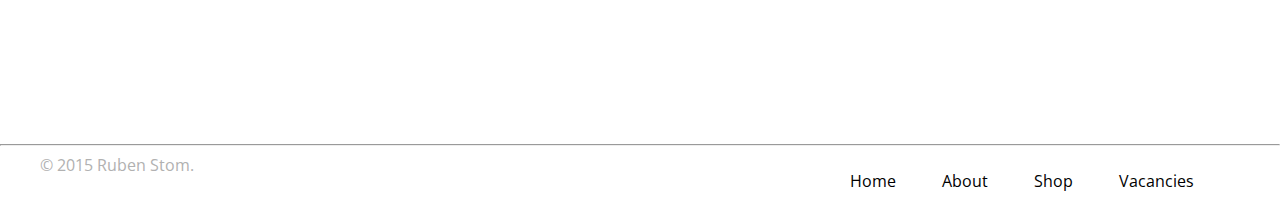
<file: homework_04/index.html>
<!DOCTYPE html>
<html lang="en">
<head>
    <meta charset="UTF-8">
    <title>Epam Front End Lab. Layouts</title>
    <link rel="stylesheet" href="css/style.css">
</head>
<body>
<header>
    <div class="container first-height">
        <div class="heading clearfix">
              <span class="header__title">
                Black &amp; White
              </span>
            <nav class="header-nav">
                <ul class="header-menu">
                    <li>
                        <a href="#">Vacancies</a>
                    </li>

                    <li>
                        <a href="#">Shop</a>
                    </li>

                    <li>
                        <a href="#">About</a>
                    </li>

                    <li>
                        <a href="#">Home</a>
                    </li>
                </ul>
            </nav>
        </div>

        <div class="titles">
            <div class="titles-first">
                <p>
                    Black
                    <span class="titles__ampersand">
                        &amp;
                    </span>
                    White <span class="trade-mark">&trade;</span>

                </p>
                <div class="titles-second">
                    <span>
                        An Original Brand Since 1965
                    </span>
                </div>
            </div>
        </div>
        <a href="" class="header-button">
            Read More
        </a>
    </div>
</header>

<section>
    <div class="container second-height">
        <div class="flex-container">
            <div class="flex-item">
                Lorem ipsum dolor, consectuer adipsicing.<br>
                Aenean <b>commodo ligula</b> eget dolor.
            </div>

            <div class="flex-item">
                Lorem ipsum dolor sit amet, consecteuer adipiscing elit. Aenean commodo ligula eget<br>
                dolor. Aenean massa. Cum soclis natoque penatibus et magins dis parturient montes,<br>
                nascetur ridiculus mus. Donec quam filis, ultricies nec, pellentesque eu, pretium quis,<br>
                sem. Nulla consequat massa quis enim . .
            </div>
        </div>
    </div>
</section>

<section>
    <div class="container height-3">
        <h4>
            Read some of our <b>featured articles</b>
        </h4>

        <div class="row">
            <span class="text-left-bottom">
                Januari '15 <b>South France</b>
            </span>

            <img src="img/sample.jpg" alt="sample" class="left">

            <div class="white-heart">
                172 &nbsp;<span style="color: white; font-size: 15px">&#10084;</span>
            </div>
            <span class="text-left-bottom second">
                Januari '15 <b>Budapest</b>
            </span>
            <img src="img/sample2.jpg" alt="sample2" class="left margin-picture">

            <div class="white-heart">
                112 &nbsp;<span style="color: white; font-size: 15px">&#10084;</span>
            </div>
        </div>

        <div class="row">
             <span class="text-left-bottom">
                Januari '15 <b>Budapest</b>
            </span>

            <img src="img/sample2.jpg" alt="sample2" class="left">

            <div class="white-heart for-bottom">
                112 &nbsp;<span style="color: white; font-size: 15px">&#10084;</span>
            </div>

            <span class="text-left-bottom last">
                Januari '15 <b>South America</b>
            </span>

            <img src="img/sample3.jpg" alt="sample3" class="left margin-picture">

            <div class="white-heart for-bottom">
                313 &nbsp;<span style="color: white; font-size: 15px">&#10084;</span>
            </div>
        </div>

        <div class="row container__subscribe">
            <p>
                Subscribe to our <b>newsletter</b>
            </p>

            <input class="container__subscribe-input" type="text" placeholder="Enter your e-mail address"/>
            <a class="container__subscribe-button">
                Subscribe
            </a>
        </div>
    </div>
</section>

<section>
    <div class="container height-4">
        <div class="flex-container-1">
            <div class="flex-item-1">
                <div class="flex-heading">
                    <b>
                        Black & White
                    </b>
                </div>
                consequuntur margni dolores<br>
                atione voliptatem squi nesc<br>
                ue porro quisquam est, qui d<br>
                sum quia dolor sit amet, cons<br>
                sum quia sum quia
            </div>

            <div class="flex-item-2">
                <div class="flex-heading">
                    <b>Contact</b>
                </div>

                www.loremipsumdolar.nl<br>
                182 AB Your Street Name<br>
                e-mail@loremipsum.com<br>
                +(121) 01 23 45 679
            </div>

            <div class="flex-item-3">
                <div class="flex-heading">
                    <b>Latest Tweet</b>
                </div>
                <i>"...aerat vluptatem. Ut eni et illi
                    dolore magnam aliqua et aerat
                    voluptatem. Utils eni tils et al is
                    minima veniam."
                </i>

                <p>3 hours ago</p>
            </div>

            <div class="flex-item-4">
                <div class="flex-heading">
                    <b>
                        NewsLetter
                    </b>
                </div>
                Neque porro quisquam eist, im ipsum<br>
                quia dolor sit amettur, adipsici velit,<br>
                <input type="text" placeholder="E-mail address" class="email-letter">
                <button class="button-letter">Subscribe</button>
            </div>
        </div>
    </div>
</section>

<footer>
    <hr/>
    <div class="container">
             <span>
                 &copy; 2015 Ruben Stom.
             </span>
        <nav>
            <ul>
                <li>Vacancies</li>
                <li>Shop</li>
                <li>About</li>
                <li>Home</li>
            </ul>
        </nav>
    </div>
</footer>
</body>
</html>
</file>
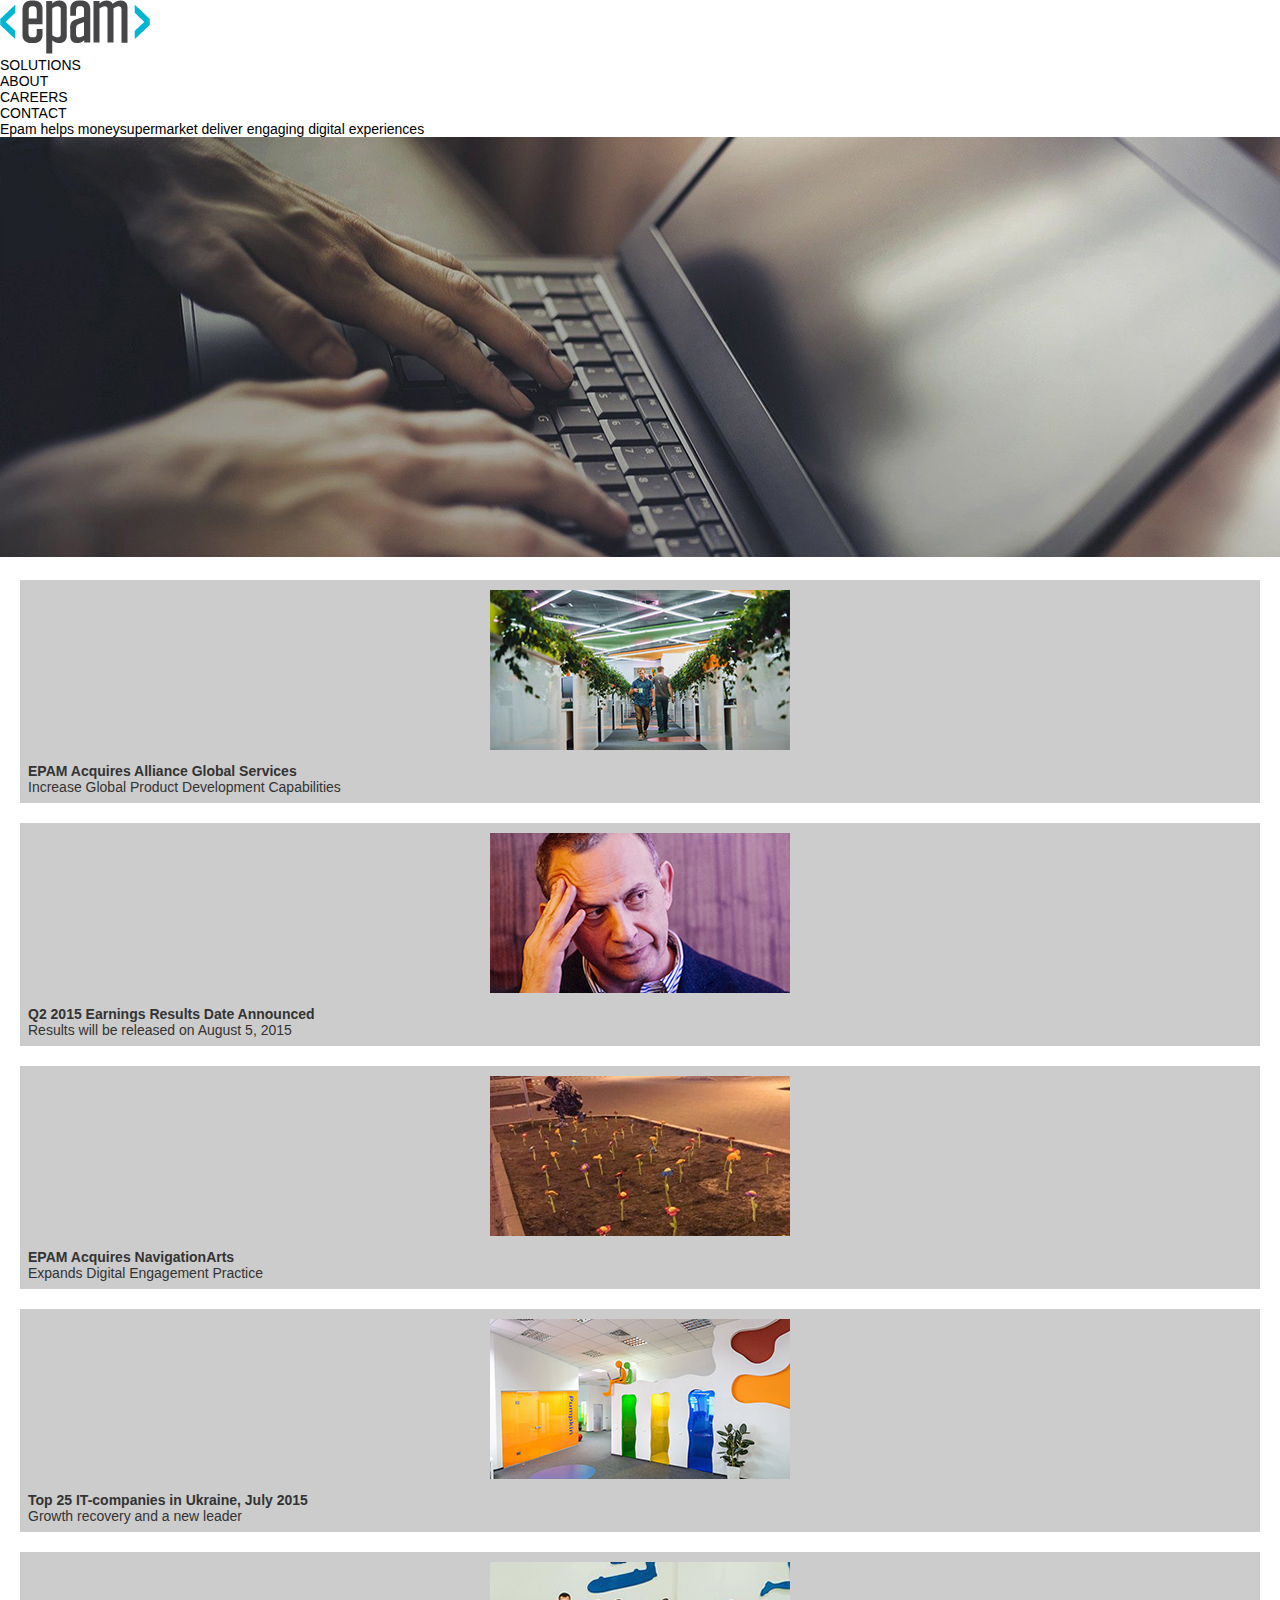
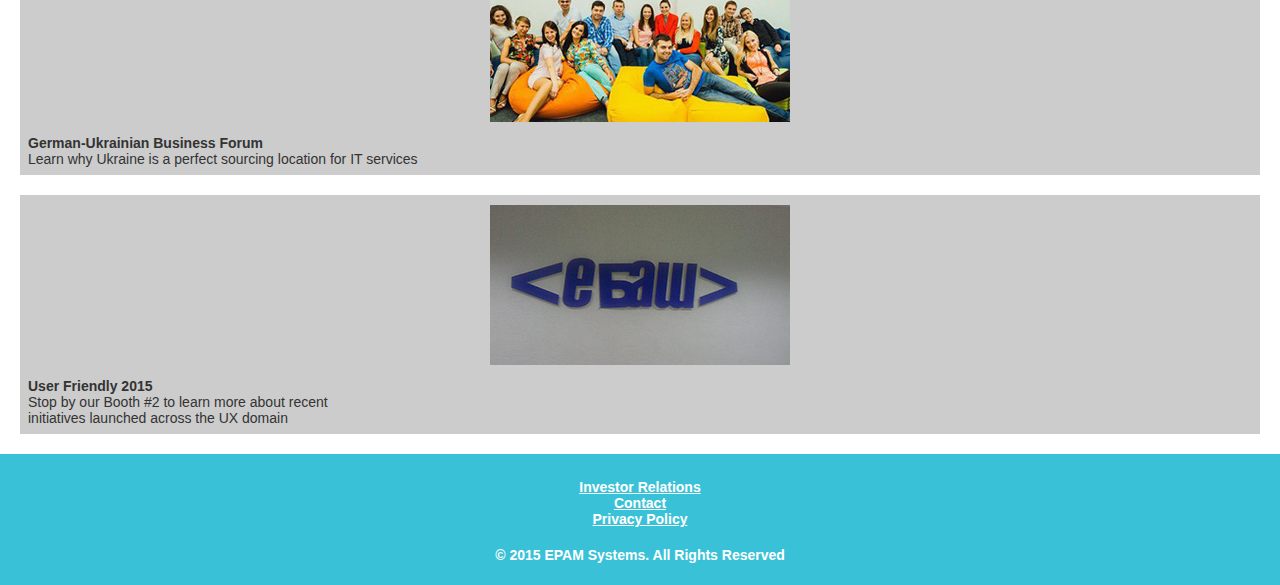
<file: homework_05/index.html>
<!DOCTYPE html>
<html lang="en">
<head>
    <meta charset="UTF-8">
    <meta name="viewport" content="width=device-width; initial-scale=1.0">
    <title>Epam Front End Lab. Responsive</title>
    <link rel="stylesheet" href="css/style.css">
</head>
<body>
<header>
    <picture>
        <img src="img/logo.png" alt="" class="logo-image" sizes="10vw">
    </picture>

    <div class="header-flex-container">
        <div class="header-flex-item">
            <p>
                Solutions
            </p>
        </div>

        <div class="header-flex-item">
            <p>
                About
            </p>
        </div>

        <div class="header-flex-item">
            <p>
                Careers
            </p>
        </div>

        <div class="header-flex-item">
            <p>
                Contact
            </p>
        </div>
    </div>

    <p class="flex-item-banner-2">
    Epam helps moneysupermarket deliver engaging digital experiences
    </p>
    <div class="container-banner">


        <div class="flex-item-banner">
            <div class="banner">
                <img src="img/banner.jpg" alt="">
            </div>
        </div>
    </div>

</header>

<section>
    <div class="flex-container-2">
        <div class="flex-items-2">
            <picture>
                <img src="img/news/01.jpg" alt="" class="flex-image">
            </picture>

            <p class="photo-description">
                <b>
                    EPAM Acquires Alliance Global Services
                </b> <br>
                Increase Global Product Development Capabilities
            </p>
        </div>

        <div class="flex-items-2">
            <picture>
                <img src="img/news/02.jpg" alt="" class="flex-image">
            </picture>

            <p class="photo-description">
                <b>Q2 2015 Earnings Results Date Announced</b> <br>
                Results will be released on August 5, 2015
            </p>
        </div>

        <div class="flex-items-2">
            <picture>
                <img src="img/news/03.jpg" alt="" class="flex-image">
            </picture>

            <p class="photo-description">
                <b>EPAM Acquires NavigationArts</b> <br>
                Expands Digital Engagement Practice
            </p>
        </div>

        <div class="flex-items-2">
            <picture>
                <img src="img/news/04.jpg" alt="" class="flex-image">
            </picture>

            <p class="photo-description">
                <b>
                    Top 25 IT-companies in Ukraine, July 2015
                </b> <br>
                Growth recovery and a new leader
            </p>
        </div>

        <div class="flex-items-2">
            <picture>
                <img src="img/news/05.jpg" alt="" class="flex-image">
            </picture>

            <p class="photo-description">
                <b>
                    German-Ukrainian Business Forum
                </b> <br>
                Learn why Ukraine is a perfect sourcing location for IT services
            </p>
        </div>

        <div class="flex-items-2">
            <picture>
                <img src="img/news/06.jpg" alt="" class="flex-image">
            </picture>

            <p class="photo-description">
                <b>
                    User Friendly 2015
                </b> <br>
                Stop by our Booth #2 to learn more about recent<br>
                initiatives launched across the UX domain
            </p>
        </div>
    </div>
</section>

<footer>
    <div class="container">
        <div class="flex-container-3">
            <div class="flex-items-3">Investor Relations</div>
            <div class="flex-items-3">Contact</div>
            <div class="flex-items-3">Privacy Policy</div>
            <div class="flex-items-3">&copy; 2015 EPAM Systems. All Rights Reserved</div>
        </div>
    </div>
</footer>
</body>
</html>
</file>
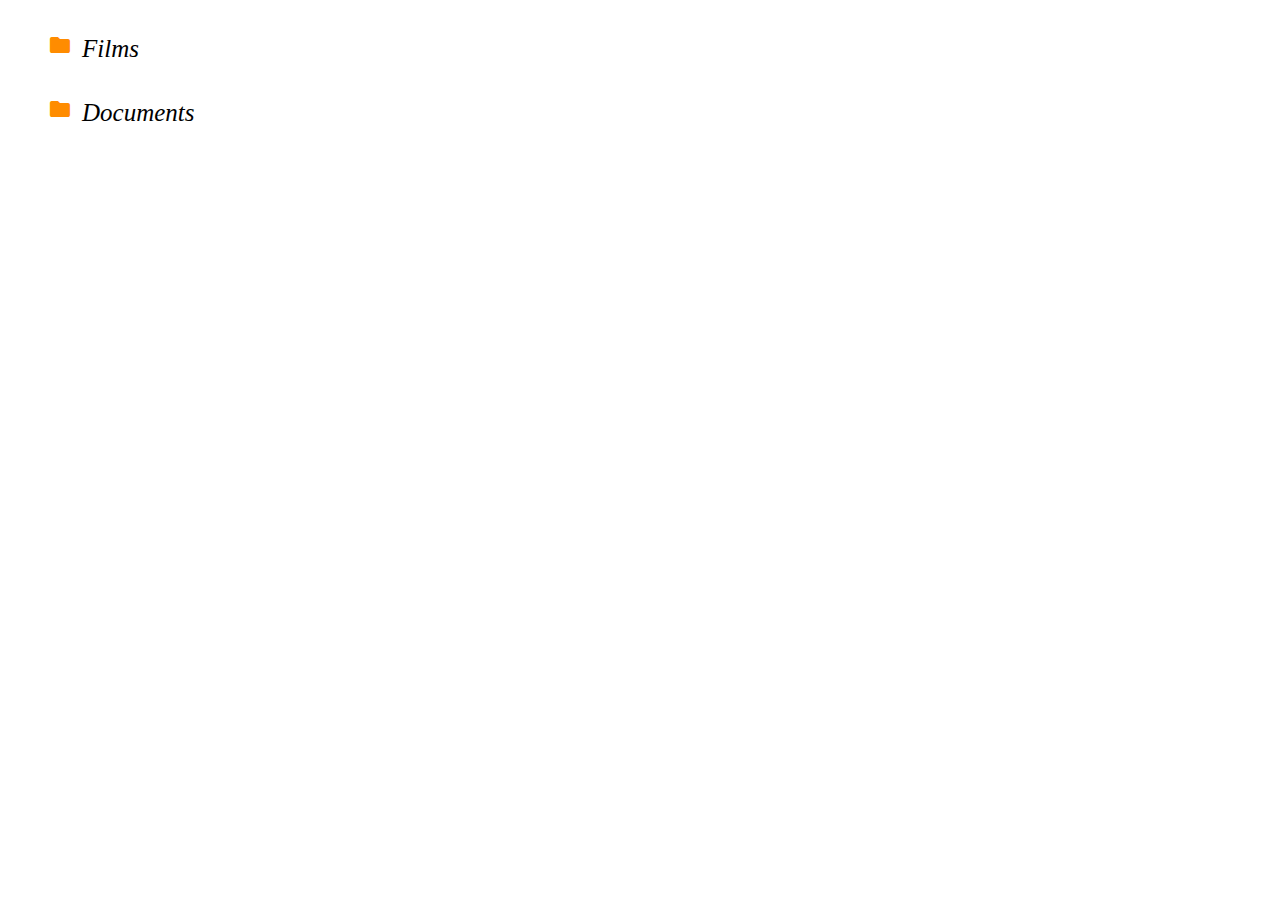
<file: homework_11/index.html>
<!-- DO NOT MODIFY THIS FILE -->
<!DOCTYPE html>
<html lang="en">
<head>
  <meta charset="UTF-8">
  <title>Homework 11 - Folder tree</title>
  <link rel="stylesheet" href="material-icons/material-icons.css">
  <link rel="stylesheet" href="styles.css">
</head>
<body>
  <div id="root"></div>

  <script src="structure.js"></script>
  <script src="app.js"></script>
</body>
</html>
</file>
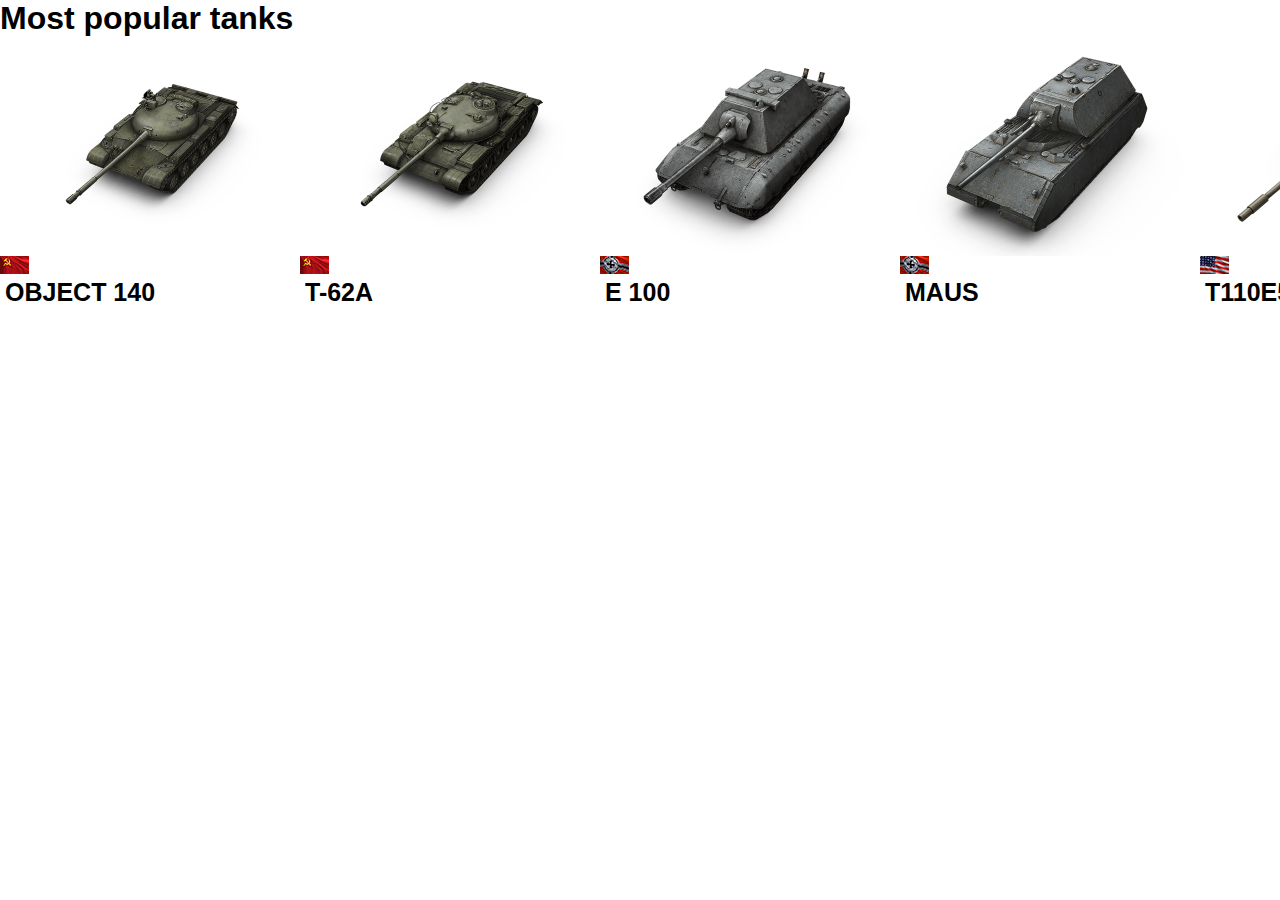
<file: homework_12/index.html>
<!-- DO NOT MODIFY THIS FILE -->
<!DOCTYPE html>
<html lang="en">
<head>
  <meta charset="UTF-8">
  <title>Homework 12 - BOM</title>
  <link rel="stylesheet" href="styles.css">
</head>
<body>
  <div id="root"></div>

  <script src="tanks.js"></script>
  <script src="app.js"></script>
</body>
</html>
</file>
<file: homework_01/style.css>
html, body, div, span, applet, object, iframe,
h1, h2, h3, h4, h5, h6, p, blockquote, pre,
a, abbr, acronym, address, big, cite, code,
del, dfn, em, font, img, ins, kbd, q, s, samp,
small, strike, strong, sub, sup, tt, var,
b, u, i, center,
dl, dt, dd, ol, ul, li,
fieldset, form, label, legend,
table, caption, tbody, tfoot, thead, tr, th, td {
    background: transparent;
    border: 0;
    margin: 0;
    padding: 0;
    vertical-align: baseline;
}

body {
    line-height: 1;
}

h1, h2, h3, h4, h5, h6 {
    clear: both;
    font-weight: normal;
}

ol, ul {
    list-style: none;
}

blockquote {
    quotes: none;
}

blockquote:before, blockquote:after {
    content: '';
    content: none;
}

del {
    text-decoration: line-through;
}

table {
    border-collapse: collapse;
    border-spacing: 0;
}

a img {
    border: none;
}

#container {
    float: left;
    margin: 0 -240px 0 0;
    width: 100%;
}

#primary,
#secondary {
    float: right;
    overflow: hidden;
    width: 220px;
}

#secondary {
    clear: right;
}

#footer {
    clear: both;
    width: 100%;
}

.one-column #content {
    margin: 0 auto;
    width: 640px;
}

.single-attachment #content {
    margin: 0 auto;
    width: 900px;
}

body,
input,
textarea,
.page-title span,
.pingback a.url {
    font-family: Georgia, "Bitstream Charter", serif;
}

h3#comments-title,
h3#reply-title,
#access .menu,
#access div.menu ul,
#cancel-comment-reply-link,
.form-allowed-tags,
#site-info,
#site-title,
#wp-calendar,
.comment-meta,
.comment-body tr th,
.comment-body thead th,
.entry-content label,
.entry-content tr th,
.entry-content thead th,
.entry-meta,
.entry-title,
.entry-utility,
#respond label,
.navigation,
.page-title,
.pingback p,
.reply,
.widget-title,
.wp-caption-text {
    font-family: "Helvetica Neue", Arial, Helvetica, "Nimbus Sans L", sans-serif;
}

input[type="submit"] {
    font-family: "Helvetica Neue", Arial, Helvetica, "Nimbus Sans L", sans-serif;
}

pre {
    font-family: "Courier 10 Pitch", Courier, monospace;
}

code {
    font-family: Monaco, Consolas, "Andale Mono", "DejaVu Sans Mono", monospace;
}

#access .menu-header,
div.menu,
#colophon,
#branding,
#main,
#wrapper {
    margin: 0 auto;
    width: 940px;
}

#wrapper {
    background: #fff;
    margin-top: 20px;
    padding: 0 20px;
}

#footer-widget-area {
    overflow: hidden;
}

#footer-widget-area .widget-area {
    float: left;
    margin-right: 20px;
    width: 220px;
}

#footer-widget-area #fourth {
    margin-right: 0;
}

#site-info {
    float: left;
    font-size: 14px;
    font-weight: bold;
    width: 700px;
}

#site-generator {
    float: right;
    width: 220px;
}

body {
    background: #f1f1f1;
}

body,
input,
textarea {
    color: #666;
    font-size: 12px;
    line-height: 18px;
}

hr {
    background-color: #e7e7e7;
    border: 0;
    clear: both;
    height: 1px;
    margin-bottom: 18px;
}

p {
    margin-bottom: 18px;
}

ul {
    list-style: square;
    margin: 0 0 18px 1.5em;
}

ol {
    list-style: decimal;
    margin: 0 0 18px 1.5em;
}

ol ol {
    list-style: upper-alpha;
}

ol ol ol {
    list-style: lower-roman;
}

ol ol ol ol {
    list-style: lower-alpha;
}

ul ul,
ol ol,
ul ol,
ol ul {
    margin-bottom: 0;
}

dl {
    margin: 0 0 24px 0;
}

dt {
    font-weight: bold;
}

dd {
    margin-bottom: 18px;
}

strong {
    font-weight: bold;
}

cite,
em,
i {
    font-style: italic;
}

big {
    font-size: 131.25%;
}

ins {
    background: #ffc;
    text-decoration: none;
}

blockquote {
    font-style: italic;
    padding: 0 3em;
}

blockquote cite,
blockquote em,
blockquote i {
    font-style: normal;
}

pre {
    background: #f7f7f7;
    color: #222;
    line-height: 18px;
    margin-bottom: 18px;
    overflow: auto;
    padding: 1.5em;
}

abbr,
acronym {
    border-bottom: 1px dotted #666;
    cursor: help;
}

sup,
sub {
    height: 0;
    line-height: 1;
    position: relative;
    vertical-align: baseline;
}

sup {
    bottom: 1ex;
}

sub {
    top: .5ex;
}

small {
    font-size: smaller;
}

input[type="text"],
input[type="password"],
input[type="email"],
input[type="url"],
input[type="number"],
textarea {
    background: #f9f9f9;
    border: 1px solid #ccc;
    box-shadow: inset 1px 1px 1px rgba(0, 0, 0, 0.1);
    -moz-box-shadow: inset 1px 1px 1px rgba(0, 0, 0, 0.1);
    -webkit-box-shadow: inset 1px 1px 1px rgba(0, 0, 0, 0.1);
    padding: 2px;
}

a:link {
    color: #0066cc;
}

a:visited {
    color: #743399;
}

a:active,
a:hover {
    color: #ff4b33;
}

.screen-reader-text {
    clip: rect(1px, 1px, 1px, 1px);
    overflow: hidden;
    position: absolute !important;
    height: 1px;
    width: 1px;
}

#header {
    padding: 30px 0 0 0;
}

#site-title {
    float: left;
    font-size: 30px;
    line-height: 36px;
    margin: 0 0 18px 0;
    width: 700px;
}

#site-title a {
    color: #000;
    font-weight: bold;
    text-decoration: none;
}

#site-description {
    color: #000;
    clear: right;
    float: right;
    font-style: italic;
    margin: 15px 0 18px 0;
    opacity: .65;
    width: 220px;
}

#branding img {
    border-top: 4px solid #000;
    border-bottom: 1px solid #000;
    display: block;
    float: left;
}

#access {
    background: #000;
    display: block;
    float: left;
    margin: 0 auto;
    width: 940px;
}

#access .menu-header,
div.menu {
    font-size: 13px;
    margin-left: 12px;
    width: 928px;
}

#access .menu-header ul,
div.menu ul {
    list-style: none;
    margin: 0;
}

#access .menu-header li,
div.menu li {
    float: left;
    position: relative;
}

#access a {
    color: #aaa;
    display: block;
    line-height: 38px;
    padding: 0 10px;
    text-decoration: none;
}

#access ul ul {
    box-shadow: 0px 3px 3px rgba(0, 0, 0, 0.2);
    -moz-box-shadow: 0px 3px 3px rgba(0, 0, 0, 0.2);
    -webkit-box-shadow: 0px 3px 3px rgba(0, 0, 0, 0.2);
    display: none;
    position: absolute;
    top: 38px;
    left: 0;
    float: left;
    width: 180px;
    z-index: 99999;
}

#access ul ul li {
    min-width: 180px;
}

#access ul ul ul {
    left: 100%;
    top: 0;
}

#access ul ul a {
    background: #333;
    line-height: 1em;
    padding: 10px;
    width: 160px;
    height: auto;
}

#access li:hover > a,
#access ul ul:hover > a {
    background: #333;
    color: #fff;
}

#access ul li:hover > ul {
    display: block;
}

#access ul li.current_page_item > a,
#access ul li.current_page_ancestor > a,
#access ul li.current-menu-ancestor > a,
#access ul li.current-menu-item > a,
#access ul li.current-menu-parent > a {
    color: #fff;
}

* html #access ul li.current_page_item a,
* html #access ul li.current_page_ancestor a,
* html #access ul li.current-menu-ancestor a,
* html #access ul li.current-menu-item a,
* html #access ul li.current-menu-parent a,
* html #access ul li a:hover {
    color: #fff;
}

#main {
    clear: both;
    overflow: hidden;
    padding: 40px 0 0 0;
}

#content {
    margin-bottom: 36px;
}

#content,
#content input,
#content textarea {
    color: #333;
    font-size: 16px;
    line-height: 24px;
}

#content p,
#content ul,
#content ol,
#content dd,
#content pre,
#content hr {
    margin-bottom: 24px;
}

#content ul ul,
#content ol ol,
#content ul ol,
#content ol ul {
    margin-bottom: 0;
}

#content pre,
#content kbd,
#content tt,
#content var {
    font-size: 15px;
    line-height: 21px;
}

#content code {
    font-size: 13px;
}

#content dt,
#content th {
    color: #000;
}

#content h1,
#content h2,
#content h3,
#content h4,
#content h5,
#content h6 {
    color: #000;
    line-height: 1.5em;
    margin: 0 0 20px 0;
}

#content table {
    border: 1px solid #e7e7e7;
    margin: 0 -1px 24px 0;
    text-align: left;
    width: 100%;
}

#content tr th,
#content thead th {
    color: #777;
    font-size: 12px;
    font-weight: bold;
    line-height: 18px;
    padding: 9px 24px;
}

#content tr td {
    border-top: 1px solid #e7e7e7;
    padding: 6px 24px;
}

#content tr.odd td {
    background: #f2f7fc;
}

.hentry {
    margin: 0 0 48px 0;
}

.home .sticky {
    background: #f2f7fc;
    border-top: 4px solid #000;
    margin-left: -20px;
    margin-right: -20px;
    padding: 18px 20px;
}

.single .hentry {
    margin: 0 0 36px 0;
}

.page-title {
    color: #000;
    font-size: 14px;
    font-weight: bold;
    margin: 0 0 36px 0;
}

.page-title span {
    color: #333;
    font-size: 16px;
    font-style: italic;
    font-weight: normal;
}

.page-title a:link,
.page-title a:visited {
    color: #777;
    text-decoration: none;
}

.page-title a:active,
.page-title a:hover {
    color: #ff4b33;
}

#content .entry-title {
    color: #000;
    font-size: 21px;
    font-weight: bold;
    line-height: 1.3em;
    margin-bottom: 0;
}

.entry-title a:link,
.entry-title a:visited {
    color: #000;
    text-decoration: none;
}

.entry-title a:active,
.entry-title a:hover {
    color: #ff4b33;
}

.entry-meta {
    color: #777;
    font-size: 12px;
}

.entry-meta abbr,
.entry-utility abbr {
    border: none;
}

.entry-meta abbr:hover,
.entry-utility abbr:hover {
    border-bottom: 1px dotted #666;
}

.single-author .by-author {
    position: absolute !important;
    clip: rect(1px 1px 1px 1px);
    clip: rect(1px, 1px, 1px, 1px);
}

.entry-content,
.entry-summary {
    clear: both;
    padding: 12px 0 0 0;
}

.entry-content .more-link {
    white-space: nowrap;
}

#content .entry-summary p:last-child {
    margin-bottom: 12px;
}

.entry-content fieldset {
    border: 1px solid #e7e7e7;
    margin: 0 0 24px 0;
    padding: 24px;
}

.entry-content fieldset legend {
    background: #fff;
    color: #000;
    font-weight: bold;
    padding: 0 24px;
}

.entry-content input {
    margin: 0 0 24px 0;
}

.entry-content input.file,
.entry-content input.button {
    margin-right: 24px;
}

.entry-content label {
    color: #777;
    font-size: 12px;
}

.entry-content select {
    margin: 0 0 24px 0;
}

.entry-content sup,
.entry-content sub {
    font-size: 10px;
}

.entry-content blockquote.left {
    float: left;
    margin-left: 0;
    margin-right: 24px;
    text-align: right;
    width: 33%;
}

.entry-content blockquote.right {
    float: right;
    margin-left: 24px;
    margin-right: 0;
    text-align: left;
    width: 33%;
}

.page-link {
    clear: both;
    color: #000;
    font-weight: bold;
    line-height: 48px;
    word-spacing: 0.5em;
}

.page-link a:link,
.page-link a:visited {
    background: #f1f1f1;
    color: #333;
    font-weight: normal;
    padding: 0.5em 0.75em;
    text-decoration: none;
}

.home .sticky .page-link a {
    background: #d9e8f7;
}

.page-link a:active,
.page-link a:hover {
    color: #ff4b33;
}

body.page .edit-link {
    clear: both;
    display: block;
}

#entry-author-info {
    background: #f2f7fc;
    border-top: 4px solid #000;
    clear: both;
    font-size: 14px;
    line-height: 20px;
    margin: 24px 0;
    overflow: hidden;
    padding: 18px 20px;
}

#entry-author-info #author-avatar {
    background: #fff;
    border: 1px solid #e7e7e7;
    float: left;
    height: 60px;
    margin: 0 -104px 0 0;
    padding: 11px;
}

#entry-author-info #author-description {
    float: left;
    margin: 0 0 0 104px;
}

#entry-author-info h2 {
    color: #000;
    font-size: 100%;
    font-weight: bold;
    margin-bottom: 0;
}

.entry-utility {
    clear: both;
    color: #777;
    font-size: 12px;
    line-height: 18px;
}

.entry-meta a,
.entry-utility a {
    color: #777;
}

.entry-meta a:hover,
.entry-utility a:hover {
    color: #ff4b33;
}

#content .video-player {
    padding: 0;
}

.format-standard .wp-video,
.format-standard .wp-audio-shortcode,
.format-audio .wp-audio-shortcode,
.format-standard .video-player {
    margin-bottom: 24px;
}

.home #content .format-aside p,
.home #content .category-asides p {
    font-size: 14px;
    line-height: 20px;
    margin-bottom: 10px;
    margin-top: 0;
}

.format-gallery .size-thumbnail img,
.category-gallery .size-thumbnail img {
    border: 10px solid #f1f1f1;
    margin-bottom: 0;
}

.format-gallery .gallery-thumb,
.category-gallery .gallery-thumb {
    float: left;
    margin-right: 20px;
    margin-top: -4px;
}

.home #content .format-gallery .entry-utility,
.home #content .category-gallery .entry-utility {
    padding-top: 4px;
}

.attachment .entry-content .entry-caption {
    font-size: 140%;
    margin-top: 24px;
}

.attachment .entry-content .nav-previous a:before {
    content: '\2190\00a0';
}

.attachment .entry-content .nav-next a:after {
    content: '\00a0\2192';
}

#content img.size-auto,
#content img.size-full,
#content img.size-large,
#content img.size-medium,
#content .entry-attachment img,
#content .widget-container img {
    max-width: 100%;
    height: auto;
}

#ie8 #content img.size-auto,
#ie8 #content img.size-full,
#ie8 #content img.size-large,
#ie8 #content img.size-medium,
#ie8 #content .entry-attachment img {
    width: auto;
}

.alignleft,
img.alignleft {
    display: inline;
    float: left;
    margin-right: 24px;
    margin-top: 4px;
}

.alignright,
img.alignright {
    display: inline;
    float: right;
    margin-left: 24px;
    margin-top: 4px;
}

.aligncenter,
img.aligncenter {
    clear: both;
    display: block;
    margin-left: auto;
    margin-right: auto;
}

img.alignleft,
img.alignright,
img.aligncenter {
    margin-bottom: 12px;
}

.wp-caption {
    background: #f1f1f1;
    line-height: 18px;
    margin-bottom: 20px;
    max-width: 100%;
    padding: 4px;
    text-align: center;
}

.wp-caption img {
    margin: 5px 5px 0;
    max-width: 622px;
}

.wp-caption p.wp-caption-text {
    color: #777;
    font-size: 12px;
    margin: 5px;
}

.wp-smiley {
    margin: 0;
}

.gallery {
    margin: 0 auto 18px;
}

.gallery .gallery-item {
    float: left;
    margin-top: 0;
    text-align: center;
}

.gallery-columns-1 .gallery-item {
    width: 100%;
}

.gallery-columns-2 .gallery-item {
    width: 50%;
}

.gallery-columns-3 .gallery-item {
    width: 33%;
}

.gallery-columns-4 .gallery-item {
    width: 25%;
}

.gallery-columns-5 .gallery-item {
    width: 20%;
}

.gallery-columns-6 .gallery-item {
    width: 16%;
}

.gallery-columns-7 .gallery-item {
    width: 14%;
}

.gallery-columns-8 .gallery-item {
    width: 12%;
}

.gallery-columns-9 .gallery-item {
    width: 11%;
}

.gallery-columns-1 img {
    max-width: 620px;
}

.gallery-columns-2 img {
    max-width: 288px;
}

.gallery-columns-3 img {
    max-width: 177px;
}

.gallery-columns-4 img {
    max-width: 122px;
}

.gallery-columns-5 img {
    max-width: 88px;
}

.gallery-columns-6 img {
    max-width: 66px;
}

.gallery-columns-7 img {
    max-width: 50px;
}

.gallery-columns-8 img {
    max-width: 39px;
}

.gallery-columns-9 img {
    max-width: 29px;
}

.gallery-item img {
    height: auto;
}

.gallery-columns-2 .attachment-medium {
    max-width: 92%;
    height: auto;
}

.gallery-columns-4 .attachment-thumbnail {
    max-width: 84%;
    height: auto;
}

.gallery .gallery-caption {
    color: #777;
    font-size: 12px;
    margin: 0 0 12px;
}

.gallery dl {
    margin: 0;
}

.gallery img {
    border: 10px solid #f1f1f1;
}

.gallery br + br {
    display: none;
}

#content .entry-attachment img {
    display: block;
    margin: 0 auto;
}

.navigation {
    color: #777;
    font-size: 12px;
    line-height: 18px;
    overflow: hidden;
}

.navigation a:link,
.navigation a:visited {
    color: #777;
    text-decoration: none;
}

.navigation a:active,
.navigation a:hover {
    color: #ff4b33;
}

.nav-previous {
    float: left;
    width: 50%;
}

.nav-next {
    float: right;
    text-align: right;
    width: 50%;
}

#nav-above {
    margin: 0 0 18px 0;
}

#nav-above {
    display: none;
}

.paged #nav-above,
.single #nav-above {
    display: block;
}

#nav-below {
    margin: -18px 0 0 0;
}

#comments {
    clear: both;
}

#comments .navigation {
    padding: 0 0 18px 0;
}

h3#comments-title,
h3#reply-title {
    color: #000;
    font-size: 20px;
    font-weight: bold;
    margin-bottom: 0;
}

h3#comments-title {
    padding: 24px 0;
}

.commentlist {
    list-style: none;
    margin: 0;
}

.commentlist li.comment {
    border-bottom: 1px solid #e7e7e7;
    line-height: 24px;
    margin: 0 0 24px 0;
    padding: 0 0 0 56px;
    position: relative;
}

.commentlist li:last-child {
    border-bottom: none;
    margin-bottom: 0;
}

#comments .comment-body ul,
#comments .comment-body ol {
    margin-bottom: 18px;
}

#comments .comment-body p:last-child {
    margin-bottom: 6px;
}

#comments .comment-body blockquote p:last-child {
    margin-bottom: 24px;
}

.commentlist ol {
    list-style: decimal;
}

.commentlist .avatar {
    position: absolute;
    top: 4px;
    left: 0;
}

.comment-author {
}

.comment-author cite {
    color: #000;
    font-style: normal;
    font-weight: bold;
}

.comment-author .says {
    font-style: italic;
}

.comment-meta {
    font-size: 12px;
    margin: 0 0 18px 0;
}

.comment-meta a:link,
.comment-meta a:visited {
    color: #777;
    text-decoration: none;
}

.comment-meta a:active,
.comment-meta a:hover {
    color: #ff4b33;
}

.commentlist .even {
}

.commentlist .bypostauthor {
}

.commentlist .bypostauthor > div {
    background: #f2f7fc;
    border-top: 4px solid #000;
    margin-bottom: 10px;
    padding: 10px 0 0 20px;
}

.reply {
    font-size: 12px;
    padding: 0 0 24px 0;
}

.reply a,
a.comment-edit-link {
    color: #777;
}

.reply a:hover,
a.comment-edit-link:hover {
    color: #ff4b33;
}

.commentlist .children {
    list-style: none;
    margin: 0;
}

.commentlist .children li {
    border: none;
    margin: 0;
}

.nopassword,
.nocomments {
    display: none;
}

#comments .pingback {
    border-bottom: 1px solid #e7e7e7;
    margin-bottom: 18px;
    padding-bottom: 18px;
}

.commentlist li.comment + li.pingback {
    margin-top: -6px;
}

#comments .pingback p {
    color: #777;
    display: block;
    font-size: 12px;
    line-height: 18px;
    margin: 0;
}

#comments .pingback .url {
    font-size: 13px;
    font-style: italic;
}

input[type="submit"] {
    color: #333;
}

#respond {
    border-top: 1px solid #e7e7e7;
    margin: 24px 0;
    overflow: hidden;
    position: relative;
}

#respond p {
    margin: 0;
}

#respond .comment-notes {
    margin-bottom: 1em;
}

.form-allowed-tags {
    line-height: 1em;
}

.children #respond {
    margin: 0 48px 0 0;
}

h3#reply-title {
    margin: 18px 0;
}

#comments-list #respond {
    margin: 0 0 18px 0;
}

#comments-list ul #respond {
    margin: 0;
}

#cancel-comment-reply-link {
    font-size: 12px;
    font-weight: normal;
    line-height: 18px;
}

#respond .required {
    color: #ff4b33;
    font-weight: bold;
}

#respond label {
    color: #777;
    font-size: 12px;
}

#respond input {
    margin: 0 0 9px;
    width: 98%;
}

#respond textarea {
    width: 98%;
}

#respond .form-allowed-tags {
    color: #777;
    font-size: 12px;
    line-height: 18px;
}

#respond .form-allowed-tags code {
    font-size: 11px;
}

#respond .form-submit {
    margin: 12px 0;
}

#respond .form-submit input {
    font-size: 14px;
    width: auto;
}

.widget-area ul {
    list-style: none;
    margin-left: 0;
}

.widget-area ul ul {
    list-style: square;
    margin-left: 1.3em;
}

.widget-area select {
    max-width: 100%;
}

.widget_search #s {
    width: 60%;
}

.widget_search label {
    display: none;
}

.widget-container {
    word-wrap: break-word;
    -webkit-hyphens: auto;
    -moz-hyphens: auto;
    hyphens: auto;
    margin: 0 0 18px 0;
}

.widget-container .wp-caption img {
    margin: auto;
}

.widget-container.widget_image .wp-caption {
    width: auto;
}

.widget-container.widget_image .wp-caption img {
    margin-left: -8px;
}

.widget-title {
    color: #222;
    font-size: 14px;
    font-weight: bold;
}

.widget-area a:link,
.widget-area a:visited {
    text-decoration: none;
}

.widget-area a:active,
.widget-area a:hover {
    text-decoration: underline;
}

.widget-area .entry-meta {
    font-size: 11px;
}

#wp_tag_cloud div {
    line-height: 1.6em;
}

#wp-calendar {
    width: 100%;
}

#wp-calendar caption {
    color: #222;
    font-size: 14px;
    font-weight: bold;
    padding-bottom: 4px;
    text-align: left;
}

#wp-calendar thead {
    font-size: 11px;
}

#wp-calendar thead th {
}

#wp-calendar tbody {
    color: #aaa;
}

#wp-calendar tbody td {
    background: #f5f5f5;
    border: 1px solid #fff;
    padding: 3px 0 2px;
    text-align: center;
}

#wp-calendar tbody .pad {
    background: none;
}

#wp-calendar tfoot #next {
    text-align: right;
}

.widget_rss a.rsswidget {
    color: #000;
}

.widget_rss a.rsswidget:hover {
    color: #ff4b33;
}

.widget_rss .widget-title img {
    width: 11px;
    height: 11px;
}

#main .widget-area ul {
    margin-left: 0;
    padding: 0 20px 0 0;
}

#main .widget-area ul ul {
    border: none;
    margin-left: 1.3em;
    padding: 0;
}

#primary {
}

#secondary {
}

#footer-widget-area {
}

#main .widget-container.music-player ul {
    margin: 0;
}

#footer {
    margin-bottom: 20px;
}

#colophon {
    border-top: 4px solid #000;
    margin-top: -4px;
    overflow: hidden;
    padding: 18px 0;
}

#site-info {
    font-weight: bold;
}

#site-info a {
    color: #000;
    text-decoration: none;
}

#site-generator {
    font-style: italic;
    position: relative;
}

#site-generator a {
    background: url(images/wordpress.png) center left no-repeat;
    color: #666;
    display: inline-block;
    line-height: 16px;
    padding-left: 20px;
    text-decoration: none;
}

#site-generator a:hover {
    text-decoration: underline;
}

img#wpstats {
    display: block;
    margin: 0 auto 10px;
}

pre {
    -webkit-text-size-adjust: 140%;
}

code {
    -webkit-text-size-adjust: 160%;
}

#access,
.entry-meta,
.entry-utility,
.navigation,
.widget-area {
    -webkit-text-size-adjust: 120%;
}

#site-description {
    -webkit-text-size-adjust: none;
}

@media print {
    body {
        background: none !important;
    }

    #wrapper {
        clear: both !important;
        display: block !important;
        float: none !important;
        position: relative !important;
    }

    #header {
        border-bottom: 2pt solid #000;
        padding-bottom: 18pt;
    }

    #colophon {
        border-top: 2pt solid #000;
    }

    #site-title, #site-description {
        float: none;
        line-height: 1.4em;
        margin: 0;
        padding: 0;
    }

    #site-title {
        font-size: 13pt;
    }

    .entry-content {
        font-size: 14pt;
        line-height: 1.6em;
    }

    .entry-title {
        font-size: 21pt;
    }

    #access, #branding img, #respond, .comment-edit-link, .edit-link, .navigation, .page-link, .widget-area {
        display: none !important;
    }

    #container, #header, #footer {
        margin: 0;
        width: 100%;
    }

    #content, .one-column #content {
        margin: 24pt 0 0;
        width: 100%;
    }

    .wp-caption p {
        font-size: 11pt;
    }

    #site-info, #site-generator {
        float: none;
        width: auto;
    }

    #colophon {
        width: auto;
    }

    img#wpstats {
        display: none;
    }

    #site-generator a {
        margin: 0;
        padding: 0;
    }

    #entry-author-info {
        border: 1px solid #e7e7e7;
    }

    #main {
        display: inline;
    }

    .home .sticky {
        border: none;
    }
}

img {
    width: 100px;
    vertical-align: middle;
    margin-left: calc(50% - 50px);
    margin-bottom: 20px;
}

nav > a {
    padding: 10px;
    color: #0279c1;
}

nav > a b:hover {
    color: #00527a;
}

nav > a:visited {
    color: #0279c1;
}

article {
    padding-left: 10px;
}

footer {
    margin-top: 20px;
    padding: 20px;
    text-align: center;
    background: grey;
}
</file>
<file: homework_02/css/style.css>
/*

please don't edit this styles

*/

a:focus {
    color: #666;
    outline: 0
}

ul {
    padding: 0;
    margin: 0
}

body {
    background-color: #f2f2f2;
    color: #000;
    font-family: 'Open Sans', Helvetica, Arial, sans-serif;
    font-size: 16px;
    font-weight: 300;
    padding-top: 30px;
    overflow-x: hidden
}

.box, .tm-content-box, .tm-main-nav {
    background-color: #fff
}

.tm-sidebar {
    position: fixed;
    width: 360px
}

.tm-main-nav {
    font-size: 1.6667em;
    padding-top: 15px;
    padding-bottom: 10px;
    text-align: center
}

.tm-nav-item {
    list-style: none;
    width: 100%;
    padding: 15px 30px
}

.tm-nav-item-link {
    border: 1px solid transparent;
    color: #666;
    display: block;
    padding: 10px;
    width: 100%;
    -webkit-transition: all .3s ease;
    transition: all .3s ease
}

.carousel-indicators li, .tm-banner-inner {
    border: 1px solid #999
}

.flex-2-col, .tm-banner-inner {
    display: -webkit-box;
    display: -webkit-flex;
    display: -ms-flexbox
}

.tm-nav-item-link.active, .tm-nav-item-link:hover {
    color: #666;
    text-decoration: none;
    border: 1px solid #999
}

.tm-nav-item-link:focus {
    text-decoration: none
}

.tm-banner-text, .tm-banner-title, .tm-section-title {
    color: #666;
    font-weight: 300;
    margin-top: 0
}

.tm-section-title {
    margin-bottom: 20px
}

.tm-section-title-box {
    margin-bottom: 0
}

.tm-banner-title {
    font-size: 3.3em;
    letter-spacing: 2px;
    text-transform: uppercase
}

.tm-main-content {
    margin-left: 360px;
    padding-left: 30px
}

.tm-content-box {
    margin-bottom: 30px
}

.pad {
    padding: 50px
}

.tm-banner {
    height: 370px;
    padding: 30px
}

.tm-banner-inner {
    height: 100%;
    text-align: center;
    display: flex;
    -webkit-box-orient: vertical;
    -webkit-box-direction: normal;
    -webkit-flex-direction: column;
    -ms-flex-direction: column;
    flex-direction: column;
    -webkit-box-align: center;
    -webkit-align-items: center;
    -ms-flex-align: center;
    align-items: center;
    -webkit-box-pack: center;
    -webkit-justify-content: center;
    -ms-flex-pack: center;
    justify-content: center
}

.tm-banner-text {
    font-size: 1.4em
}

.flex-2-col {
    display: flex;
    -webkit-box-align: center;
    -webkit-align-items: center;
    -ms-flex-align: center;
    align-items: center
}

.boxes, .tm-box-bg-title {
    display: -webkit-box;
    display: -webkit-flex;
    display: -ms-flexbox
}

.flex-item {
    -webkit-box-flex: 0 1 auto;
    -webkit-flex: 0 1 auto;
    -ms-flex: 0 1 auto;
    flex: 0 1 auto
}

.section-description {
    line-height: 1.8;
    margin-bottom: 25px
}

.section-description:last-child {
    margin-bottom: 0
}

.tm-team-description-container {
    max-width: 500px
}

.box {
    list-style: none;
    width: 33.3333%;
    height: auto
}

.box-bg {
    position: relative
}

.tm-box-bg-title {
    position: absolute;
    top: 0;
    right: 0;
    bottom: 0;
    left: 0;
    display: flex;
    -webkit-box-align: center;
    -webkit-align-items: center;
    -ms-flex-align: center;
    align-items: center;
    -webkit-box-pack: center;
    -webkit-justify-content: center;
    -ms-flex-pack: center;
    justify-content: center
}

.boxes {
    display: flex;
    -webkit-flex-wrap: wrap;
    -ms-flex-wrap: wrap;
    flex-wrap: wrap
}

.gallery-container a {
    cursor: -webkit-zoom-in;
    cursor: zoom-in
}

.carousel {
    position: relative;
    height: auto;
    padding: 50px 50px 80px;
    text-align: center
}

.carousel-indicators {
    bottom: 30px
}

.carousel-content {
    color: #000;
    display: -webkit-box;
    display: -webkit-flex;
    display: -ms-flexbox;
    display: flex;
    -webkit-box-align: center;
    -webkit-align-items: center;
    -ms-flex-align: center;
    align-items: center
}

.carousel-indicators .active {
    background-color: #999
}

.contact-form {
    overflow: hidden
}

.form-control {
    border-radius: 0;
    font-size: 1em
}

.form-control:focus {
    border-color: #999;
    box-shadow: inset 0 1px 1px rgba(0, 0, 0, .075), 0 0 8px rgba(153, 153, 153, .45)
}

.form-group {
    margin-bottom: 20px
}

.form-group-2-col-left {
    padding-left: 0;
    padding-right: 5px
}

.form-group-2-col-right {
    padding-right: 0;
    padding-left: 5px
}

.submit-btn {
    border-radius: 0;
    background: 0 0;
    border: 1px solid #999;
    color: #999;
    float: right;
    font-size: 1.4em;
    font-weight: 300;
    padding: 15px 60px;
    -webkit-transition: all .3s ease;
    transition: all .3s ease
}

.submit-btn:active, .submit-btn:active:focus, .submit-btn:active:hover, .submit-btn:focus, .submit-btn:hover, .submit-btn:visited {
    background: #999;
    border: 1px solid #999;
    color: #fff
}

.tm-footer {
    color: #666;
    padding-bottom: 15px;
}

/* My CSS for PRINT VERSION */
/* 1 TASK */
@media print {
    nav {
        display: none;
    }

    .tm-section-title {
        color: blue !important;
    }

    .tm-main-content {
        margin-left: 0;
    }

    .tm-content-box {
        margin-bottom: 0;
    }

    .flex-2-col {
        display: block;
    }

    .tm-section-description {
        width: 550px;
    }

    .tm-content-box .flex-item {
        margin: 0 auto;
    }

    .pad {
        margin-top: 0;
        padding: 0;
    }

    .flex-item img {
        display: block;
        margin: 0 auto;
    }

    /*.flex-item img :after {*/
    /*content: 'Copyright &copy; 2016 Company Name  - Design:'*/
    /*}*/
    /*#about {*/
    /*margin-top: 60px;*/
    /*}*/
    #about, .heading, .blocks, #ideas, .img-fluid, #contact {
        display: none;
    }

    .tm-banner {
        height: 200px;
        margin-bottom: 0;
    }
}

@media screen {
    /* 2 TASK */
    #about li .box {
        border-top: 0 !important;
        border-left: 0 !important;
    }

    #about li .box:nth-child(3n) {
        border-left: 1px solid silver !important;
    }

    #about li .box:nth-child(-n+3) {
        border-top: 1px solid silver !important;
    }

    /* 3 TASK */
    p:first-letter {
        color: #76cdd7;
        font-size: 30px;
    }

    /* 4 TASK */
    nav, section, .container {
        box-shadow: 0 0 13px rgb(112, 112, 112);
    }

    /* 5 TASK */
    .gallery-container a > img {
        border: 2px silver;
    }

    /* 6 TASK */
    .carousel-content .tm-section-title {
        color: gainsboro;
        letter-spacing: 5px;
    }

    /* 7 TASK */
    h2 ~ p:first-of-type {
        font-style: italic;
    }

    /* 8 TASK */
    section .tm-content-box p {
        text-indent: 25px;
    }

    .tm-section-description {
        line-height: 30px;
    }

    /* 9 TASK */
    .heading h2 {
        text-align: center;
        color: #2ecbf5;
    }

    .heading a {
        color: #000;
    }

    .heading .text::after {
        content: "New";
        vertical-align: top;
        font-size: 10px;
        color: red;
    }

    .heading a:hover {
        color: #5bc0de;
    }

    .heading a:visited {
        color: silver;
    }

    /* 10 TASK */
    .box-bg:nth-child(odd) {
        background: #ececec;
    }

    .boxes p:first-letter {
        font-style: italic;
        font-size: 25px;
        color: #000 !important;
    }

    .boxes p {
        white-space: normal;
    }

    .box {
        width: 185px;
    }

    /* 11 TASK */
    /* CASE WITH NOT LAST CHILD */
    .tm-nav-item:not(:last-child)::after {
        display: block;
        margin-top: 12px;
        content: '';
        border: 1px solid #999;
    }

    /* SECOND CASE */
    /*.tm-main-nav li:last-child::after {*/
    /*border: 0;*/
    /*}*/
    /* 12 TASK */
    input[type="text"], [type="email"] {
        color: red;
    }

    button[type="submit"] {
        color: red;
    }
}

/* EXTRA TASK */
/* Можна в ідеалі в js файлі поставити он скрол івент який буде
   міняти цей сайдбар на fixed, або просто поставити готовий
   плагін з npm який обзервить висоту при скролі. Не ясно
   чи ставити and media(max-height: 835px), бо в таску пише
   "АБО" тому розбив на 2. */
@media (max-width: 1140px) {
    .tm-sidebar {
        top: 0;
        position: sticky;
        display: block;
        width: 1140px;
        text-align: center;
    }

    .tm-main-nav {
        height: 50px;
        margin-bottom: 20px;
        padding-top: 5px;
    }

    .tm-nav-item {
        float: left;
        display: block;
        width: 100px;
        margin-left: 150px;
        padding: 0;
    }

    .tm-nav-item::after {
        border: 0 !important;
    }

    .tm-nav-item a {
        margin-bottom: 20px
    }

    .tm-nav-item-link {
        padding: 0;
    }
}

@media (max-height: 835px) {
    .tm-sidebar {
        top: 0;
        position: sticky;
        display: block;
        width: 1140px;
        text-align: center;
    }

    .tm-main-nav {
        height: 50px;
        margin-bottom: 20px;
        padding-top: 5px;
    }

    .tm-nav-item {
        float: left;
        display: block;
        width: 100px;
        margin-left: 150px;
        padding: 0;
    }

    .tm-nav-item::after {
        border: 0 !important;
    }

    .tm-nav-item a {
        margin-bottom: 20px
    }

    .tm-nav-item-link {
        padding: 0;
    }
}
</file>
<file: homework_03/css/style1.css>
/*# sourceMappingURL=style1.css.map */
</file>
<file: homework_03/css/style2.css>
body {
  background: rgba(198, 238, 252, 0.53);
  margin: 0;
  padding: 0; }

#content {
  margin: 0 auto;
  width: 960px;
  background: #3b3b3b;
  padding: 16px; }
  #content .img-left {
    float: left;
    margin-right: 18.75px;
    margin-bottom: 7px; }
  #content .img-right {
    float: right;
    margin-left: 15px; }
  #content h1 {
    text-align: center;
    color: #fccd10; }
  #content h2 {
    color: #fccd10; }
  #content img {
    padding: 1px;
    border: 3px solid #fccd10; }
  #content .brief {
    float: left;
    width: 960px;
    height: 18.4px;
    background-color: #fff178;
    padding: 0;
    margin-bottom: 40px;
    padding-top: 25px;
    padding-bottom: 25px;
    text-indent: 20px; }
  #content a {
    color: #bd9802; }
  #content table {
    background: #677d01;
    width: 100%;
    margin-left: 10px;
    border-collapse: collapse; }
    #content table th {
      background-color: #94a34e; }
    #content table tr {
      border-bottom: 1px solid #94a34e; }
    #content table caption {
      text-align: right;
      color: #000; }
    #content table th {
      padding: 10px 20px;
      font-weight: normal;
      text-transform: uppercase; }
      #content table th:nth-child(-n+2) {
        border-right: 1px solid #fff; }
    #content table td {
      padding: 10px 20px; }
    #content table tr {
      text-align: left; }
      #content table tr:first-child {
        border: none; }
  #content form {
    width: 100%; }
    #content form input[type=text], #content form select, #content form textarea {
      display: block;
      border: 1px solid #94a34e;
      box-sizing: border-box;
      margin-bottom: 7px;
      padding: 3px; }
    #content form .main-form--row1 {
      width: 480px;
      height: 50px;
      float: left;
      margin-bottom: 3px; }
    #content form .main-form--row2 {
      width: 480px;
      height: 50px;
      float: left;
      margin-bottom: 3px; }
    #content form .main-form__name {
      float: left;
      width: 100%; }
    #content form .main-form--label__surname.mg-left {
      margin-left: 3px; }
    #content form .main-form__surname {
      float: left;
      width: 477px; }
      #content form .main-form__surname.mg-left {
        margin-left: 3px; }
    #content form .main-form__email {
      width: 100%; }
    #content form .main-form__mark {
      width: 100%; }
    #content form label {
      display: inline-block;
      color: #f7d240;
      text-transform: uppercase;
      margin-bottom: 3px; }
    #content form textarea {
      width: 100%;
      height: 162px;
      margin-bottom: 25px; }
    #content form .sent-button {
      color: #e39638;
      border: 1.2px solid #f5c70f;
      background: #3b3b3b;
      display: block;
      width: 240px;
      padding: 13px 0;
      text-align: center;
      text-decoration: none;
      text-transform: uppercase;
      font-size: 18px;
      cursor: pointer;
      font-family: Arial; }

/*# sourceMappingURL=style2.css.map */
</file>
<file: homework_04/css/style.css>
@import url(http://fonts.googleapis.com/css?family=Open+Sans);

body {
    padding: 0;
    margin: 0;
    font-family: 'Open Sans', sans-serif;
}

div {
    -webkit-box-sizing: border-box;
    -moz-box-sizing: border-box;
    box-sizing: border-box;
}

.first-height {
    height: 740px;
}

header {
    width: 100%;
    height: 740px;
    background: url(../img/apples.jpg) no-repeat center / cover;
}

.clearfix {
    content: '';
    display: table;
    width: 100%;
    clear: both;
}


.container {
    width: 1200px;
    margin: 0 auto;
}


.header__title {
    margin-top: 45px;
    font-size: 15px;
    float: left;
    color: #fff;
    text-transform: uppercase;
    letter-spacing: 3px;
}

.header-menu {
    display: block;
    padding: 0;
    margin: 0;
}

.header-nav {
    float: right;
    margin-top: 45px;
    margin-right: 90px;
}

.header-menu li {
    display: block;
    float: right;
    list-style: none;
}

.header-menu a {
    text-decoration: none;
    color: #fff;
    margin-left: 55px;
    font-size: 14px;

}

.header-menu a:hover {
    padding-bottom: 10px;
    border-bottom: 1.5px #B7C8D9 solid;
    padding-right: 10px;
    padding-left: 10px;
}

.titles {
    margin-top: 200px;
    text-align: center;
}

.titles p {
    margin: 0;
    color: #fff;
    font-size: 50px;
    text-transform: uppercase;
    letter-spacing: 4px;
}

.trade-mark {
    position: absolute;
    font-size: 25px;
    margin-top: 53px;
}

.titles__ampersand {
    font-size: 90px;
}

.titles-second {
    text-align: center;
    color: #fff;
    font-size: 16px;
    margin-top: 10px;
    letter-spacing: -0.5px;
}

.header-button {
    display: block;
    color: #FFF;
    text-decoration: none;
    font-size: 12px;
    border-radius: 3px;
    text-align: center;
    width: 230px;
    border: 2px solid #fff;
    padding: 20px 0 20px 0;
    background-color: #343638;
    margin: 170px auto 0;
}

.second-height {
    background-color: #fff;
    height: 360px;
}

.flex-container {
    margin-top: 140px;
    display: flex;
    flex-direction: row;
    flex-wrap: nowrap;
    justify-content: center;
    color: #000;
    padding: 0;
}

.flex-item:nth-child(1) {
    width: 480px;
    font-size: 25px;
    order: 0;
    flex: 1 1 auto;
    align-self: center;
}

.flex-item:nth-child(2) {
    width: 500px;
    order: 0;
    flex: 1 1 auto;
    align-self: center;
}

section:nth-child(3) {
    background: #F3F3F3;
}

.height-3 {
    height: 1360px;
}

.height-3 h4 {
    font-size: 25px;
    margin-top: 151px;
    text-align: center;
    margin-bottom: 90px;
}

.row:nth-child(2n + 1) {
    margin-top: 30px;
}

.left {
    float: left;
}

.margin-picture {
    margin-left: 33px;
}

.container__subscribe {
    float: left;
    width: 1173px;
    padding: 0;
    margin-top: 90px;
    background-color: #fff;
    color: #000;
    height: 200px;
    text-align: center;
}

.container__subscribe p {
    margin-top: 90px;
    width: 430px;
    float: left;
    font-size: 25px;
    margin-left: 10px;
}

.container__subscribe-input {
    margin-top: 83px;
    float: left;
    padding: 20px 20px 15.5px 20px;
    width: 428px;
    border: 1px solid #343638;
    background-color: #F3F3F3;
    line-height: normal;
}

::-webkit-input-placeholder {
    text-align: left;
    padding-bottom: 10px;
    color: #343638;

}

.container__subscribe-button {
    margin-top: 83px;
    float:left;
    text-decoration: none;
    color: #fff;
    background-color: #343638;
    width: 170px;
    padding: 20px 20px 17px 20px;
}

a:hover {
    text-decoration: none;
}


.height-4 {
    height: 440px;
    background-color: #fff;
    margin-top: 145px;
}

.flex-container-1 {
    display: flex;
    justify-content: flex-start;
    font-size: 20px;
    color: #b6b6b6;
    flex-direction: row;
}

.flex-heading {
    flex-basis: 250px;
    justify-content: flex-start;
    color: #000!important;
    font-size: 20px!important;
}

.flex-heading:nth-last-child(1), .flex-item-4 {
    flex: 4;
    order: 4;
}

.flex-heading:nth-child(1) {
    margin-bottom: 30px;
}

.flex-heading:nth-child(2) {
}

/*.flex-heading:nth-child(3) {*/
    /*margin-left: 47px;*/
/*}*/

.flex-item-1, .flex-item-2, .flex-item-3, .flex-item-4 {
    flex-wrap: wrap;
    flex-basis: 230px;
    font-size: 15px;
}

.flex-item-2, .flex-item-3, .flex-item-4 {
    margin-left: 47px;
}

.flex-item-3 p {
    color: #dbdbdb;
}

.email-letter {
    margin-top: 32px;
    background-color: #f3f3f3;
    border: 1px solid #343638;
    padding: 15px;
    width: 170px;
    float: left;
}

.button-letter {
    padding: 15px 15px 17px 15px;
    background-color: #343638;
    border: none;
    color: #fff;
    float: left;
    width: 100px;
    margin-top: 32px;
}

footer nav {
    display: block;
    float: right;
}

footer nav li {
    color: #000000;
    list-style: none;
    float: right;
    margin-right: 46px;
}

footer span {
    color: #b1b1b1;
}

footer {
    height: 80px;
}

.text-left-bottom {
    position: absolute;
    display: inline-block;
    margin-top: 250px;
    margin-left: 31px;
    color: #fff;
}

span b {
    font-size: 15px;
}

.second {
    margin-left: 50px;
}

.last {
    margin-left: 50px;
}

.white-heart {
    padding: 8px 12px 8px 12px;
    margin-top: 20px;
    margin-left: 690px;
    color: #fff;
    position: absolute;
    background-color: #625f60;
    border: 1.5px solid #fff;
    font-size: 12px;
}

.white-heart span {
    color: #fff;
}

.white-heart:last-child {
    margin-left: 1093px;
}

.for-bottom {
    margin-left: 285px;
}
</file>
<file: homework_05/css/style.css>
* {
    padding: 0;
    margin: 0;
}

body {
    font-family: Arial, Helvetica, sans-serif;
    font-size: 14px;
}

.header-flex-container p {
    text-transform: uppercase;
}

@media screen and (min-width: 320px) and (max-width: 480px) {
    .logo-image {
        max-width: 100%;
        height: 35px;
        display: block;
        margin: 0 auto;
        margin-top: 10px;
        margin-bottom: 5px;
    }

    .header-flex-container {
        font-size: 15px;
        display: flex;
        flex-direction: column;
        color: #333;
        align-content: center;
        text-align: start;
        border-top: 1px solid #ccc;
        font-weight: bold;

    }

    .header-flex-item {
        border-bottom: 1px solid #ccc;
        background-color: #eeeeee;
        flex-basis: 100%;
        height: 40px;
        text-indent: 20px;
        line-height: 40px;
    }

    .header-flex-item p:last-child {
        margin-bottom: 0;
    }

    p b {
        font-size: 15px;
    }

    .banner img {
        height: 250px;
        max-width: 100%;
        object-fit: cover;
    }

    .flex-item-banner-2 {
        font-weight: bold;
        font-size: 17px;
        color: #fff;
        word-wrap: break-word;
        position: absolute;
        background-color: #39c2d7;
        padding: 13px 10px 15px 10px;
        margin-top: 150px;
        margin-left: 20px;
        margin-right: 20px;
    }
}

.container-banner {
    display: flex;
    flex-direction: row;
}

section {
    background-color: #fff;
}

section img {
    max-width: 100%;
    width: auto;
    height: auto;
}

.container {
    margin: 0 auto;
}

.flex-container-2 {
    text-align: center;
    display: flex;
    flex-direction: column;
    justify-content: space-around;
    padding: 20px;
}

.flex-items-2 {
    background-color: #cccccc;
    color: #333;
    margin-bottom: 20px;
}

.flex-items-2:last-child {
    margin-bottom: 0;
}

.flex-image {
    text-align: center;
    margin-top: 10px;
    margin-bottom: 10px;
}

.flex-items-2 p {
    text-align: left;
    margin-left: 8px;
    margin-bottom: 8px;
}

/* FOOTER */

footer {
    background-color: #39c2d7;
    color: #fff;
    width: 100%;
}


.flex-container-3 {
    display: flex;
    padding-top: 25px;
    padding-bottom: 22px;
    flex-direction: column;
    text-align: center;
    font-weight: bold;
}

.flex-items-3 {
    text-decoration: underline;
}

.flex-items-3:last-child {
    margin-top: 20px;
    text-decoration: none;
}
</file>
<file: homework_11/material-icons/material-icons.css>
@font-face {
  font-family: 'Material Icons';
  font-style: normal;
  font-weight: 400;
  src: url(MaterialIcons-Regular.eot); /* For IE6-8 */
  src: local('Material Icons'),
       local('MaterialIcons-Regular'),
       url(MaterialIcons-Regular.woff2) format('woff2'),
       url(MaterialIcons-Regular.woff) format('woff'),
       url(MaterialIcons-Regular.ttf) format('truetype');
}

.material-icons {
  font-family: 'Material Icons';
  font-weight: normal;
  font-style: normal;
  font-size: 24px;  /* Preferred icon size */
  display: inline-block;
  line-height: 1;
  text-transform: none;
  letter-spacing: normal;
  word-wrap: normal;
  white-space: nowrap;
  direction: ltr;

  /* Support for all WebKit browsers. */
  -webkit-font-smoothing: antialiased;
  /* Support for Safari and Chrome. */
  text-rendering: optimizeLegibility;

  /* Support for Firefox. */
  -moz-osx-font-smoothing: grayscale;

  /* Support for IE. */
  font-feature-settings: 'liga';
}
</file>
<file: homework_11/styles.css>
* {
    list-style-type: none;
    font-size: 25px;
    font-style: Italic;
    font-weight: normal;
}

ul:nth-child(1) {
    margin: 0;
}

span {
    margin-left: 10px;
}

.material-icons {
    color: darkorange;
}
</file>
<file: homework_12/styles.css>
* {
    padding: 0;
    margin: 0;
    box-sizing: border-box;
    font-family: sans-serif;
}

.container {
    margin-left: 15px;
    width: 1200px;
    display: block;
}

.flex-container {
    flex-direction: row;
    display: flex;
    justify-content: flex-start;
}

.thumbnails {}

.tank-model {
    font-size: 25px;
    text-transform: uppercase;
    font-weight: bold;
    margin-left: 5px;
}

.tank-picture {
    display: block;
    max-width: 300px;
    max-height: 300px;
    width: auto;
    height: auto;
}
</file>
